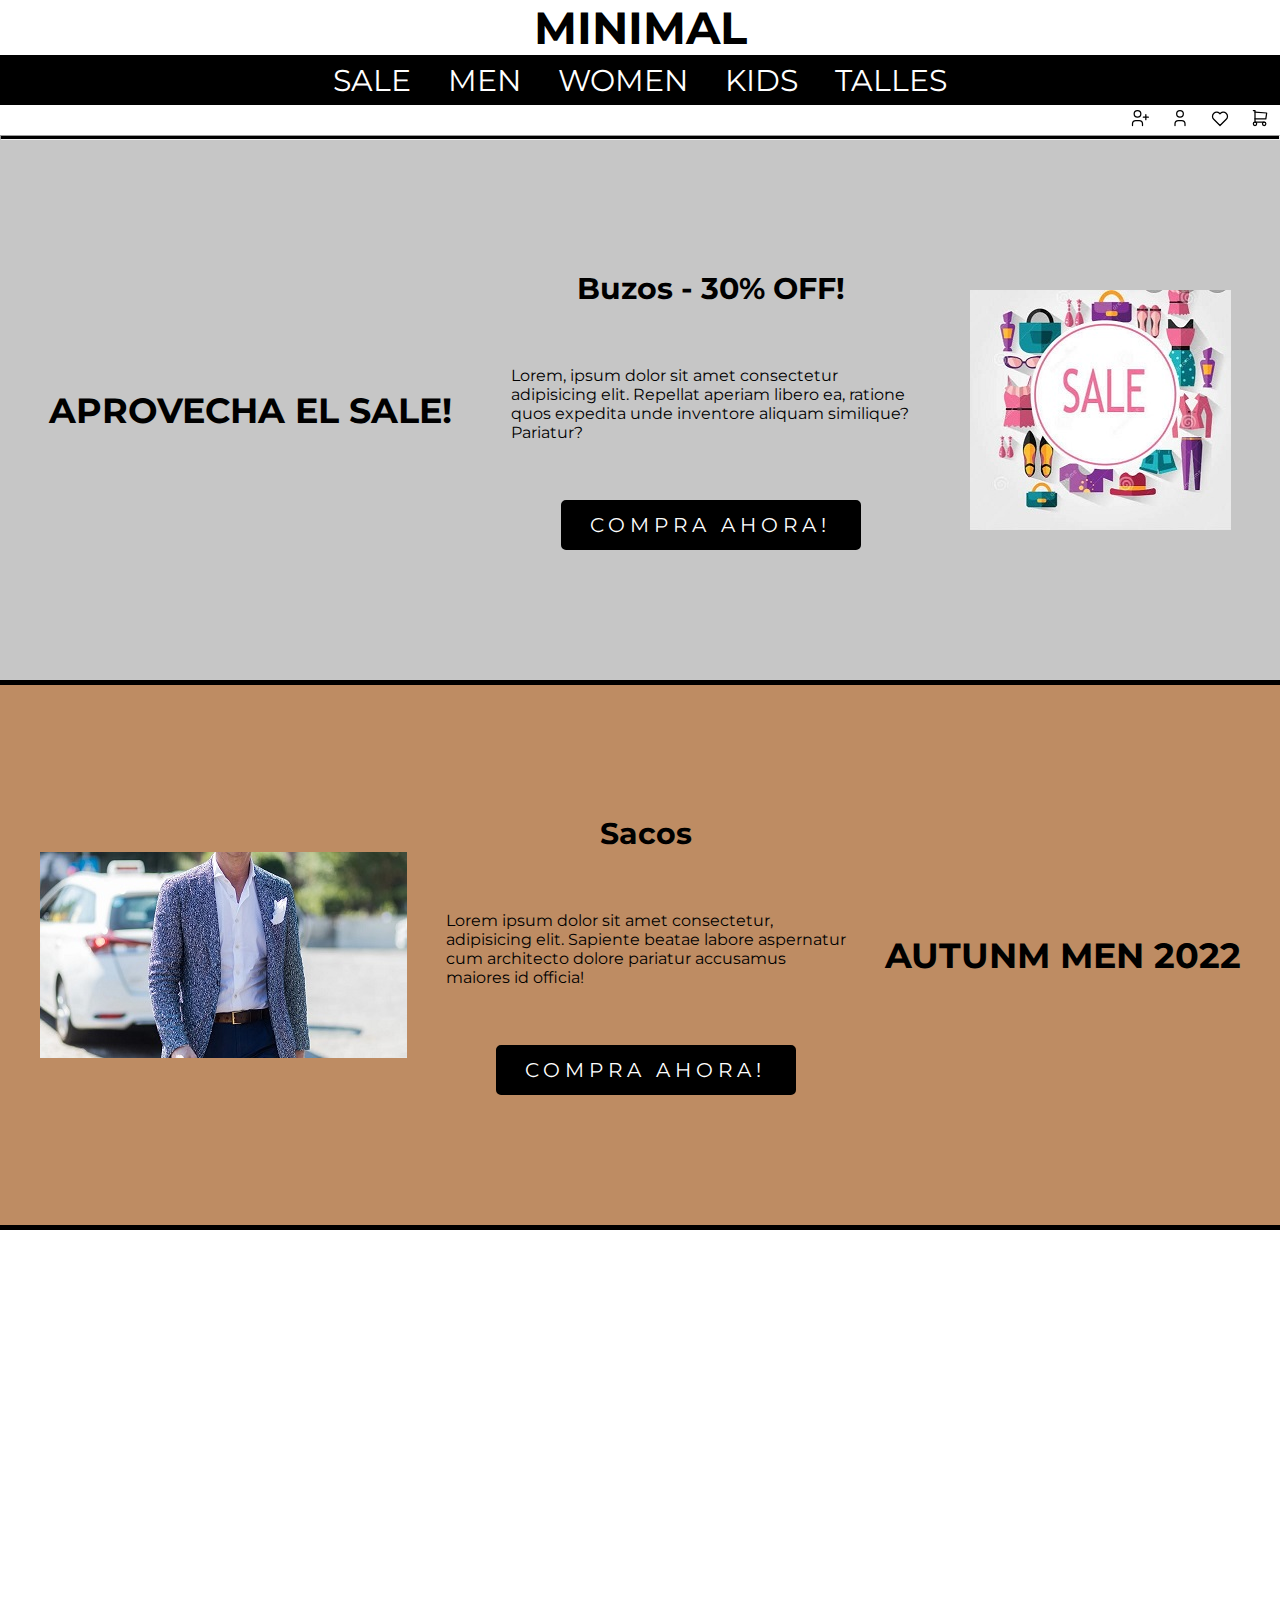
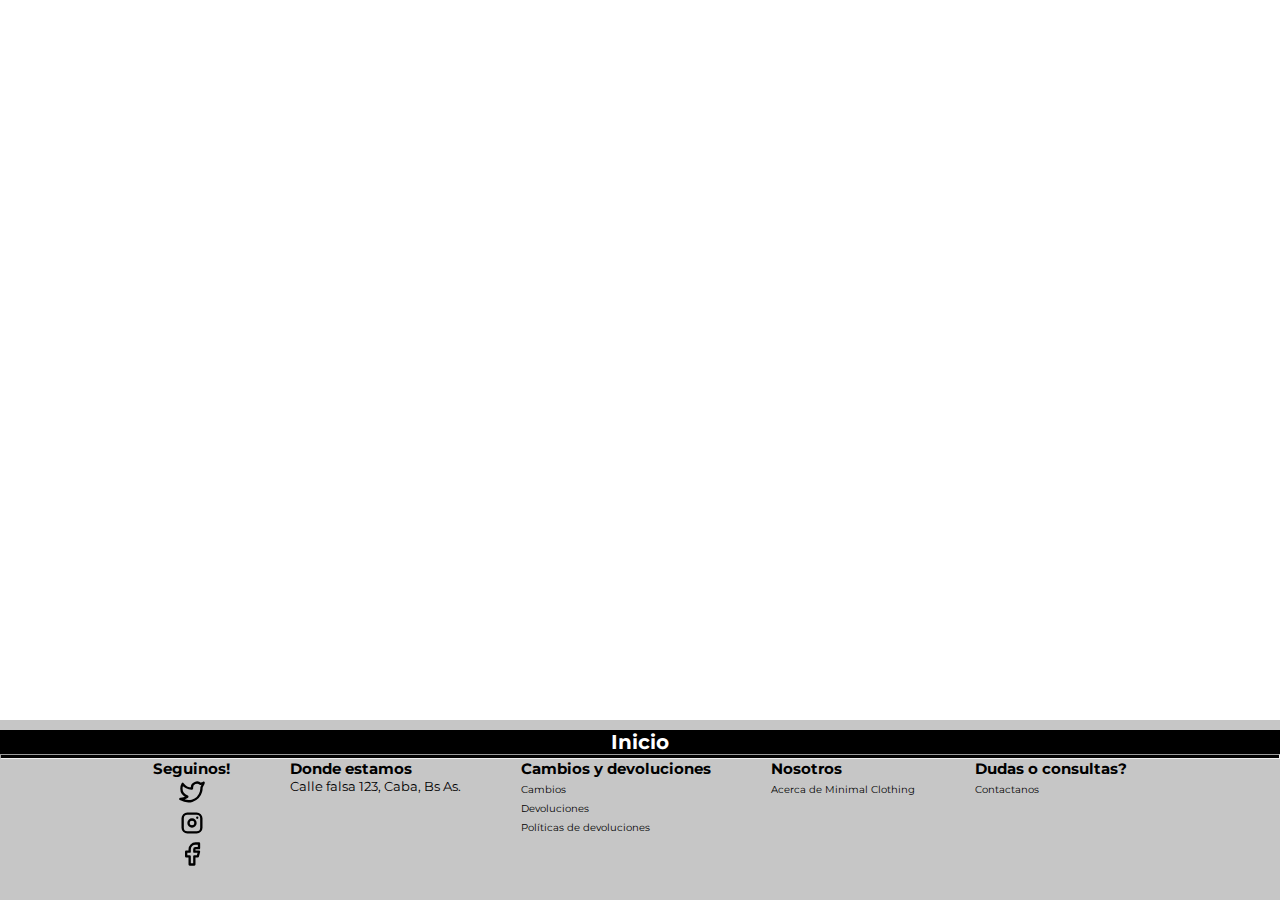
<file: index.html>
<!DOCTYPE html>
<html lang="en">
<head>
    <meta charset="UTF-8">
    <meta http-equiv="X-UA-Compatible" content="IE=edge">
    <meta name="viewport" content="width=device-width, initial-scale=1.0">
    <link rel="preconnect" href="https://fonts.googleapis.com">
    <link rel="preconnect" href="https://fonts.gstatic.com" crossorigin>
    <link href="https://fonts.googleapis.com/css2?family=Krub:wght@500&family=Montserrat:wght@600&family=Mukta:wght@300;500&display=swap" rel="stylesheet"> 
    <link rel="stylesheet" href="./css/styles.css">
    <link href="https://unpkg.com/aos@2.3.1/dist/aos.css" rel="stylesheet">
    <link rel="preload" href="./css/styles.css" as="style">
    <title>Minimal Clothing</title>
</head>
    <body id="selector-body">
        <div class="encabezado">
        <a name="top"></a>
        <h1>MINIMAL</h1>
        </div>
        <header>
            <!-- Navegación del sitio -->
            <nav id="navegacion">
                <div class="nav-sitio-bg">
                    <ul class="nav-sitio">
                        <li><a href="./pages/sale.html">SALE</a></li>
                        <li><a href="./pages/hombre.html">MEN</a></li>
                        <li><a href="./pages/mujer.html">WOMEN</a></li>
                        <li><a href="./pages/niño.html">KIDS</a></li>
                        <li><a href="./pages/talles.html">TALLES</a></li>
                    </ul>
                </div>
                <!-- Panel de usuario -->
                <div class="nav-user-bg">
                    <ul class="nav-user">
                        <li><a href="./pages/registro.html"><svg xmlns="http://www.w3.org/2000/svg" class="icon icon-tabler icon-tabler-user-plus" width="20" height="20" viewBox="0 0 24 24" stroke-width="1.5" stroke="#000000" fill="none" stroke-linecap="round" stroke-linejoin="round">
                            <path stroke="none" d="M0 0h24v24H0z" fill="none"/>
                            <circle cx="9" cy="7" r="4" />
                            <path d="M3 21v-2a4 4 0 0 1 4 -4h4a4 4 0 0 1 4 4v2" />
                            <path d="M16 11h6m-3 -3v6" />
                          </svg></a></li>
                        <li><a href="#"><svg xmlns="http://www.w3.org/2000/svg" class="icon icon-tabler icon-tabler-user" width="20" height="20" viewBox="0 0 24 24" stroke-width="1.5" stroke="#000000" fill="none" stroke-linecap="round" stroke-linejoin="round">
                            <path stroke="none" d="M0 0h24v24H0z" fill="none"/>
                            <circle cx="12" cy="7" r="4" />
                            <path d="M6 21v-2a4 4 0 0 1 4 -4h4a4 4 0 0 1 4 4v2" />
                          </svg></a></li>
                        <li><a href="#"><svg xmlns="http://www.w3.org/2000/svg" class="icon icon-tabler icon-tabler-heart" width="20" height="20" viewBox="0 0 24 24" stroke-width="1.5" stroke="#000000" fill="none" stroke-linecap="round" stroke-linejoin="round">
                            <path stroke="none" d="M0 0h24v24H0z" fill="none"/>
                            <path d="M19.5 13.572l-7.5 7.428l-7.5 -7.428m0 0a5 5 0 1 1 7.5 -6.566a5 5 0 1 1 7.5 6.572" />
                          </svg></a></li>
                        <li><a href="#"><svg xmlns="http://www.w3.org/2000/svg" class="icon icon-tabler icon-tabler-shopping-cart" width="20" height="20" viewBox="0 0 24 24" stroke-width="1.5" stroke="#000000" fill="none" stroke-linecap="round" stroke-linejoin="round">
                            <path stroke="none" d="M0 0h24v24H0z" fill="none"/>
                            <circle cx="6" cy="19" r="2" />
                            <circle cx="17" cy="19" r="2" />
                            <path d="M17 17h-11v-14h-2" />
                            <path d="M6 5l14 1l-1 7h-13" />
                          </svg></a></li>
                    </ul>
                </div>
                <hr>
            </nav>
        </header>
    <!-- Main del sitio -->
        <main id="contenedor-main">
            <section data-aos="fade-right" data-aos-duration="3000" class="seccion-sale seccion">
                <h2>APROVECHA EL SALE!</h2>
                <article class="contenedor-art">
                    <h3>Buzos - 30% OFF!</h3>
                    <p class="texto-seccion">Lorem, ipsum dolor sit amet consectetur adipisicing elit. Repellat aperiam libero ea, ratione quos expedita unde inventore aliquam similique? Pariatur?</p>
                    <button id="boton-comprar"> <a href="./pages/sale.html">COMPRA AHORA!</a></button>
                </article>
                <img class="imagen-art" src="./img/sale.jpg" alt="">
            </section>
            <section data-aos="fade-left" data-aos-duration="3000" class="seccion-hombre seccion">
                <img clas="imagen-art" src="./img/saco.jpg" alt="">
                <article class="contenedor-art">
                    <h3>Sacos</h3>
                    <p class="texto-seccion">Lorem ipsum dolor sit amet consectetur, adipisicing elit. Sapiente beatae labore aspernatur cum architecto dolore pariatur accusamus maiores id officia!</p>
                    <button id="boton-comprar"> <a href="./pages/hombre.html">COMPRA AHORA!</a></button>
                </article>
                <h2>AUTUNM MEN 2022</h2>
            </section>
            <section data-aos="fade-right" data-aos-duration="3000" class="seccion-mujer seccion">
                <h2>AUTUNM WOMAN - 2022</h2>
                <article class="contenedor-art">
                    <h3>Vestidos</h3>
                    <p class="texto-seccion">Lorem ipsum dolor, sit amet consectetur adipisicing elit. Magnam dolorum nostrum laboriosam impedit similique cum, voluptatem necessitatibus consequatur minima labore!</p>
                    <button id="boton-comprar"> <a href="./pages/mujer.html">COMPRA AHORA!</a></button>
                </article>
                <img class="imagen-art" src="./img/vestido.jpg" alt="">
            </section>
            <section data-aos="fade-right" data-aos-duration="3000" class="seccion-niños seccion">
                <h2>KIDS - 2022</h2>
                <article class="contenedor-art">
                    <h3>Jeans</h3>
                    <p class="texto-seccion">Lorem ipsum dolor sit amet consectetur, adipisicing elit. Repellendus sunt tenetur quo architecto similique esse reprehenderit ratione vel officia. Sunt.</p>
                    <button id="boton-comprar"> <a href="./pages/niños.html">COMPRA AHORA!</a></button>
                </article>
                <img src="./img/kids.jpg" alt="">
            </section>
        </main>
        <!-- Footer -->
        <footer>
            <div class="caja-home-bg">
                <div class="caja-home">
                    <h4 id="boton-home"><a href="#top" target="_top"">Inicio</a></h4>
                </div>
                <hr>
            </div>
            <div class="caja-footer">
                <div class="caja-seguinos">
                    <h4>Seguinos!</h4>
                    <a href="https://twitter.com" target="_blank">
                    <svg xmlns="http://www.w3.org/2000/svg" class="icon icon-tabler icon-tabler-brand-twitter" width="28" height="28" viewBox="0 0 24 24" stroke-width="2" stroke="#000000" fill="none" stroke-linecap="round" stroke-linejoin="round">
                    <path stroke="none" d="M0 0h24v24H0z" fill="none"/>
                    <path d="M22 4.01c-1 .49 -1.98 .689 -3 .99c-1.121 -1.265 -2.783 -1.335 -4.38 -.737s-2.643 2.06 -2.62 3.737v1c-3.245 .083 -6.135 -1.395 -8 -4c0 0 -4.182 7.433 4 11c-1.872 1.247 -3.739 2.088 -6 2c3.308 1.803 6.913 2.423 10.034 1.517c3.58 -1.04 6.522 -3.723 7.651 -7.742a13.84 13.84 0 0 0 .497 -3.753c-.002 -.249 1.51 -2.772 1.818 -4.013z" />
                    </svg>  
                    </a>
                    <a href="https://instagram.com" target="_blank">
                    <svg xmlns="http://www.w3.org/2000/svg" class="icon icon-tabler icon-tabler-brand-instagram" width="28" height="28" viewBox="0 0 24 24" stroke-width="2" stroke="#000000" fill="none" stroke-linecap="round" stroke-linejoin="round">
                        <path stroke="none" d="M0 0h24v24H0z" fill="none"/>
                        <rect x="4" y="4" width="16" height="16" rx="4" />
                        <circle cx="12" cy="12" r="3" />
                        <line x1="16.5" y1="7.5" x2="16.5" y2="7.501" />
                    </svg>
                    </a>
                    <a href="https://facebook.com" target="_blank">
                    <svg xmlns="http://www.w3.org/2000/svg" class="icon icon-tabler icon-tabler-brand-facebook" width="28" height="28" viewBox="0 0 24 24" stroke-width="2" stroke="#000000" fill="none" stroke-linecap="round" stroke-linejoin="round">
                        <path stroke="none" d="M0 0h24v24H0z" fill="none"/>
                        <path d="M7 10v4h3v7h4v-7h3l1 -4h-4v-2a1 1 0 0 1 1 -1h3v-4h-3a5 5 0 0 0 -5 5v2h-3" />
                    </svg>
                    </a>
                </div>
                <div class="caja-ubicacion">
                    <h4>Donde estamos</h4>
                    <p>Calle falsa 123, Caba, Bs As.</p>
                    <div class="caja-iframe">
                        <iframe src="https://www.google.com/maps/embed?pb=!1m18!1m12!1m3!1d3383630.12888137!2d-116.53894872969755!3d34.08678054507306!2m3!1f0!2f0!3f0!3m2!1i1024!2i768!4f13.1!3m3!1m2!1s0x872b08ebcb4c186b%3A0x423927b17fc1cd71!2sArizona%2C%20EE.%20UU.!5e0!3m2!1ses-419!2sar!4v1654541709359!5m2!1ses-419!2sar" style="border:0;" allowfullscreen="" loading="lazy" referrerpolicy="no-referrer-when-downgrade"></iframe>
                    </div>
                </div>
                <div class="caja-cambios">
                    <h4>Cambios y devoluciones</h4>
                    <p><a href="#">Cambios</a></p>
                    <p><a href="#">Devoluciones</a></p>
                    <p><a href="#">Políticas de devoluciones</a></p>
                </div>
                <div class="caja-nosotros">
                    <h4>Nosotros</h4>
                    <p><a href="#">Acerca de Minimal Clothing</a></p>
                </div>
                <div class="caja-dudas">
                    <h4>Dudas o consultas?</h4>
                    <p> <a href="./pages/contacto.html">Contactanos</a></p>
                </div>
            </div>
        </footer>
    <script src="https://unpkg.com/aos@2.3.1/dist/aos.js"></script>
    <script>AOS.init();</script>
    </body>
</html>
</file>
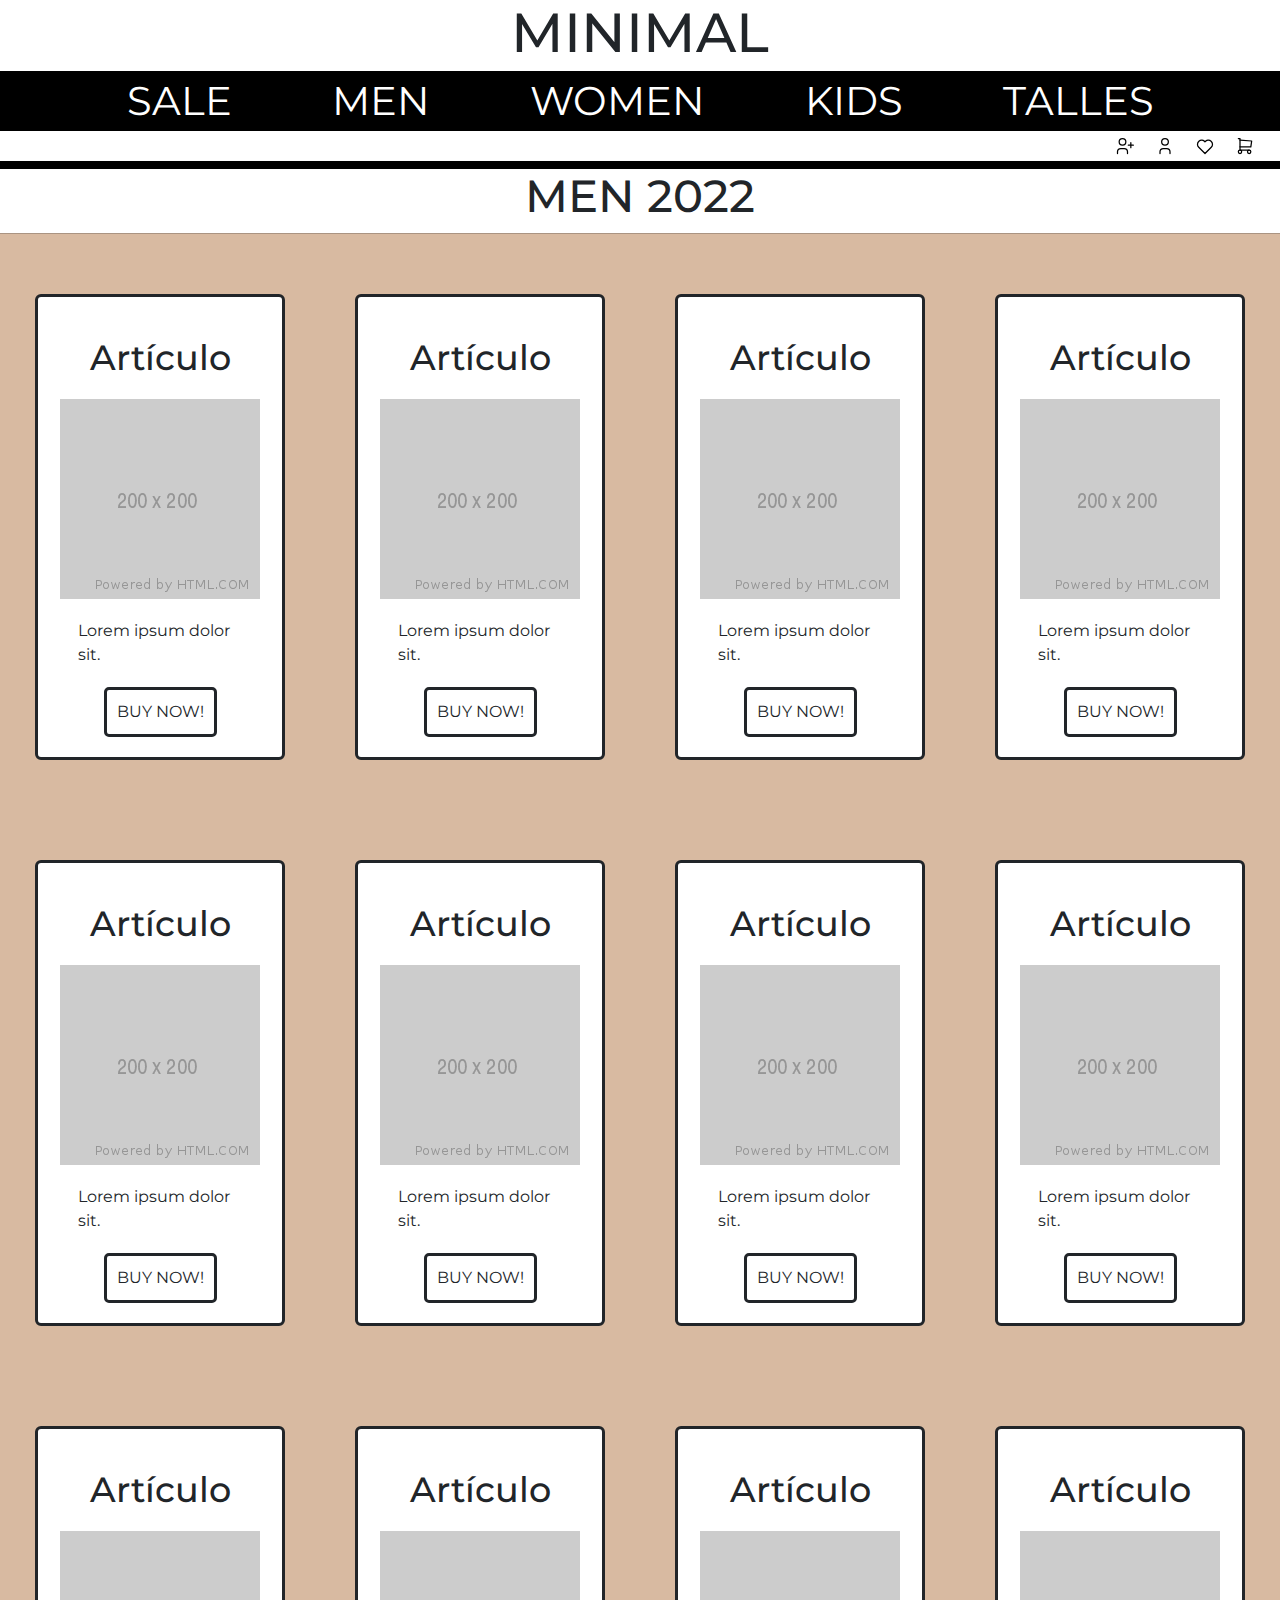
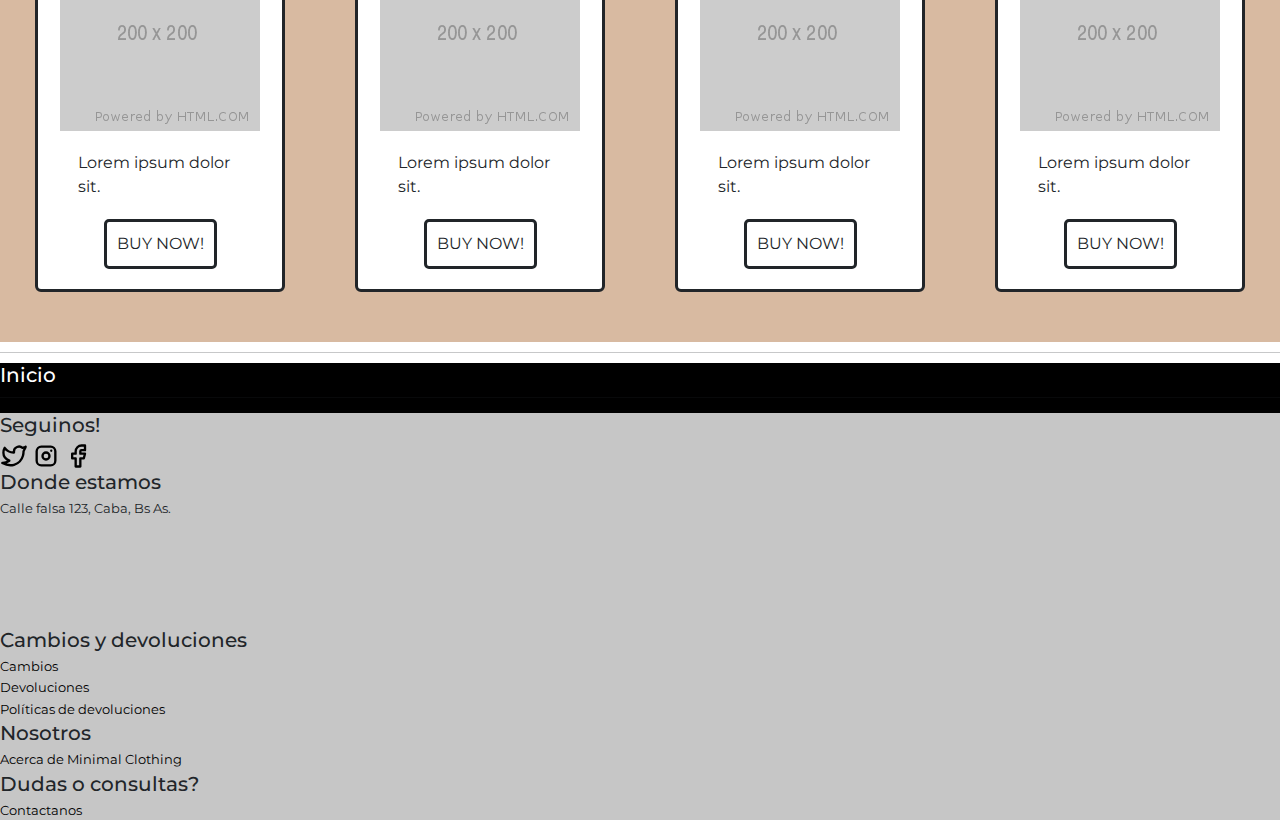
<file: pages/hombre.html>
<!DOCTYPE html>
<html lang="en">
<head>
    <meta charset="UTF-8">
    <meta http-equiv="X-UA-Compatible" content="IE=edge">
    <meta name="viewport" content="width=device-width, initial-scale=1.0">
    <meta name="description" content="AUTUNM WINTER MEN 2022. Vestite con los looks más innovadores de esta temporada.">
    <meta name="owner" content="Cristian Palacios">
    <meta name="author" content="Cristian Palacios">
    <link rel="preconnect" href="https://fonts.googleapis.com">
    <link rel="preconnect" href="https://fonts.gstatic.com" crossorigin>
    <link href="https://fonts.googleapis.com/css2?family=Krub:wght@500&family=Montserrat:wght@600&family=Mukta:wght@300;500&display=swap" rel="stylesheet">
    <link rel="stylesheet" href="../css/bootstrap.min.css"> 
    <link rel="stylesheet" href="../css/styles-scss.css">
    <link href="https://unpkg.com/aos@2.3.1/dist/aos.css" rel="stylesheet">
    <link rel="preload" href="../css/styles-scss.css" as="style">
    <link rel="icon" type="image/x-icon" href="/img/favicon.png">
    <title>Minimal Clothing  | MEN 2022</title>
</head>
<body>
    <div class="container-fluid d-flex justify-content-center encabezado">
        <a name="top"></a>
        <h1>MINIMAL</h1>
    </div>
    <header class="col-12 col-lg-12 p-0 m-0 sticky-top">
        <!-- Navegación del sitio -->
        <nav id="navegacion" class="navbar-dark navbar-expand-lg">
            <div class="container d-flex justify-content-center m-0 p-0">
              <a class="navbar-brand justify-content-center" href="#"></a>
              <button class="navbar-toggler" type="button" data-bs-toggle="collapse" data-bs-target="#navbarSupportedContent" aria-controls="navbarSupportedContent" aria-expanded="false" aria-label="Toggle navigation">
                <span class="navbar-toggler-icon"></span>
              </button>
              <div class="collapse navbar-collapse" id="navbarSupportedContent">
                <ul class="navbar-nav nav-sitio">
                  <li class="nav-item">
                    <a class="nav-link" aria-current="page" href="./sale.html">SALE</a>
                  </li>
                  <li class="nav-item">
                    <a class="nav-link" aria-current="page" href="./hombre.html">MEN</a>
                  </li>
                  <li class="nav-item">
                    <a class="nav-link" aria-current="page" href="./mujer.html">WOMEN</a>
                  </li>
                  <li class="nav-item">
                    <a class="nav-link" aria-current="page" href="./niño.html">KIDS</a>
                  </li>
                  <li class="nav-item">
                    <a class="nav-link" aria-current="page" href="./talles.html">TALLES</a>
                  </li>
                </ul>
              </div>
            </div>
          </nav>
        <!-- Panel de usuario -->
            <ul class="d-flex align-items-center justify-content-center justify-content-sm-end m-0 p-4 nav-user">
                <li><a href="./pages/registro.html"><svg xmlns="http://www.w3.org/2000/svg" class="icon icon-tabler icon-tabler-user-plus" width="20" height="20" viewBox="0 0 24 24" stroke-width="1.5" stroke="#000000" fill="none" stroke-linecap="round" stroke-linejoin="round">
                    <path stroke="none" d="M0 0h24v24H0z" fill="none"/>
                    <circle cx="9" cy="7" r="4" />
                    <path d="M3 21v-2a4 4 0 0 1 4 -4h4a4 4 0 0 1 4 4v2" />
                    <path d="M16 11h6m-3 -3v6" />
                    </svg></a></li>
                <li><a href="#"><svg xmlns="http://www.w3.org/2000/svg" class="icon icon-tabler icon-tabler-user" width="20" height="20" viewBox="0 0 24 24" stroke-width="1.5" stroke="#000000" fill="none" stroke-linecap="round" stroke-linejoin="round">
                    <path stroke="none" d="M0 0h24v24H0z" fill="none"/>
                    <circle cx="12" cy="7" r="4" />
                    <path d="M6 21v-2a4 4 0 0 1 4 -4h4a4 4 0 0 1 4 4v2" />
                    </svg></a></li>
                <li><a href="#"><svg xmlns="http://www.w3.org/2000/svg" class="icon icon-tabler icon-tabler-heart" width="20" height="20" viewBox="0 0 24 24" stroke-width="1.5" stroke="#000000" fill="none" stroke-linecap="round" stroke-linejoin="round">
                    <path stroke="none" d="M0 0h24v24H0z" fill="none"/>
                    <path d="M19.5 13.572l-7.5 7.428l-7.5 -7.428m0 0a5 5 0 1 1 7.5 -6.566a5 5 0 1 1 7.5 6.572" />
                    </svg></a></li>
                <li><a href="#"><svg xmlns="http://www.w3.org/2000/svg" class="icon icon-tabler icon-tabler-shopping-cart" width="20" height="20" viewBox="0 0 24 24" stroke-width="1.5" stroke="#000000" fill="none" stroke-linecap="round" stroke-linejoin="round">
                    <path stroke="none" d="M0 0h24v24H0z" fill="none"/>
                    <circle cx="6" cy="19" r="2" />
                    <circle cx="17" cy="19" r="2" />
                    <path d="M17 17h-11v-14h-2" />
                    <path d="M6 5l14 1l-1 7h-13" />
                    </svg></a></li>
            </ul>
        </nav>
    </header> 
    <main>
        <h2>MEN 2022</h2>
        <section id="productos-hombre">
            <hr>
            <div class="contenedor-productos">
                <article class="item-producto">
                    <h3>Artículo</h3>
                    <img src="../img/200.png" alt="articulo">
                    <p>Lorem ipsum dolor sit.</p>
                    <a href="#">BUY NOW!</a>
                </article>
                <article class="item-producto">
                    <h3>Artículo</h3>
                    <img src="../img/200.png" alt="articulo">
                    <p>Lorem ipsum dolor sit.</p>
                    <a href="#">BUY NOW!</a>
                </article>
                <article class="item-producto">
                    <h3>Artículo</h3>
                    <img src="../img/200.png" alt="articulo">
                    <p>Lorem ipsum dolor sit.</p>
                    <a href="#">BUY NOW!</a>
                </article>
                <article class="item-producto">
                    <h3>Artículo</h3>
                    <img src="../img/200.png" alt="articulo">
                    <p>Lorem ipsum dolor sit.</p>
                    <a href="#">BUY NOW!</a>
                </article>
                <article class="item-producto">
                    <h3>Artículo</h3>
                    <img src="../img/200.png" alt="articulo">
                    <p>Lorem ipsum dolor sit.</p>
                    <a href="#">BUY NOW!</a>
                </article>
                <article class="item-producto">
                    <h3>Artículo</h3>
                    <img src="../img/200.png" alt="articulo">
                    <p>Lorem ipsum dolor sit.</p>
                    <a href="#">BUY NOW!</a>
                </article>
                <article class="item-producto">
                    <h3>Artículo</h3>
                    <img src="../img/200.png" alt="articulo">
                    <p>Lorem ipsum dolor sit.</p>
                    <a href="#">BUY NOW!</a>
                </article>
                <article class="item-producto">
                    <h3>Artículo</h3>
                    <img src="../img/200.png" alt="articulo">
                    <p>Lorem ipsum dolor sit.</p>
                    <a href="#">BUY NOW!</a>
                </article>
                <article class="item-producto">
                    <h3>Artículo</h3>
                    <img src="../img/200.png" alt="articulo">
                    <p>Lorem ipsum dolor sit.</p>
                    <a href="#">BUY NOW!</a>
                </article>
                <article class="item-producto">
                    <h3>Artículo</h3>
                    <img src="../img/200.png" alt="articulo">
                    <p>Lorem ipsum dolor sit.</p>
                    <a href="#">BUY NOW!</a>
                </article>
                <article class="item-producto">
                    <h3>Artículo</h3>
                    <img src="../img/200.png" alt="articulo">
                    <p>Lorem ipsum dolor sit.</p>
                    <a href="#">BUY NOW!</a>
                </article>
                <article class="item-producto">
                    <h3>Artículo</h3>
                    <img src="../img/200.png" alt="articulo">
                    <p>Lorem ipsum dolor sit.</p>
                    <a href="#">BUY NOW!</a>
                </article>
            </div>
        </section>
    </main>
<hr>
        <!-- Footer -->
        <footer>
            <div class="caja-home-bg">
                <div class="caja-home">
                    <h4 id="boton-home"><a href="../index.html">Inicio</a></h4>
                </div>
                <hr>
            </div>
            <div class="caja-footer">
                <div class="caja-seguinos">
                    <h4>Seguinos!</h4>
                    <a href="https://twitter.com" target="_blank">
                    <svg xmlns="http://www.w3.org/2000/svg" class="icon icon-tabler icon-tabler-brand-twitter" width="28" height="28" viewBox="0 0 24 24" stroke-width="2" stroke="#000000" fill="none" stroke-linecap="round" stroke-linejoin="round">
                    <path stroke="none" d="M0 0h24v24H0z" fill="none"/>
                    <path d="M22 4.01c-1 .49 -1.98 .689 -3 .99c-1.121 -1.265 -2.783 -1.335 -4.38 -.737s-2.643 2.06 -2.62 3.737v1c-3.245 .083 -6.135 -1.395 -8 -4c0 0 -4.182 7.433 4 11c-1.872 1.247 -3.739 2.088 -6 2c3.308 1.803 6.913 2.423 10.034 1.517c3.58 -1.04 6.522 -3.723 7.651 -7.742a13.84 13.84 0 0 0 .497 -3.753c-.002 -.249 1.51 -2.772 1.818 -4.013z" />
                    </svg>  
                    </a>
                    <a href="https://instagram.com" target="_blank">
                    <svg xmlns="http://www.w3.org/2000/svg" class="icon icon-tabler icon-tabler-brand-instagram" width="28" height="28" viewBox="0 0 24 24" stroke-width="2" stroke="#000000" fill="none" stroke-linecap="round" stroke-linejoin="round">
                        <path stroke="none" d="M0 0h24v24H0z" fill="none"/>
                        <rect x="4" y="4" width="16" height="16" rx="4" />
                        <circle cx="12" cy="12" r="3" />
                        <line x1="16.5" y1="7.5" x2="16.5" y2="7.501" />
                    </svg>
                    </a>
                    <a href="https://facebook.com" target="_blank">
                    <svg xmlns="http://www.w3.org/2000/svg" class="icon icon-tabler icon-tabler-brand-facebook" width="28" height="28" viewBox="0 0 24 24" stroke-width="2" stroke="#000000" fill="none" stroke-linecap="round" stroke-linejoin="round">
                        <path stroke="none" d="M0 0h24v24H0z" fill="none"/>
                        <path d="M7 10v4h3v7h4v-7h3l1 -4h-4v-2a1 1 0 0 1 1 -1h3v-4h-3a5 5 0 0 0 -5 5v2h-3" />
                    </svg>
                    </a>
                </div>
                <div class="caja-ubicacion">
                    <h4>Donde estamos</h4>
                    <p>Calle falsa 123, Caba, Bs As.</p>
                    <iframe src="https://www.google.com/maps/embed?pb=!1m18!1m12!1m3!1d3383630.12888137!2d-116.53894872969755!3d34.08678054507306!2m3!1f0!2f0!3f0!3m2!1i1024!2i768!4f13.1!3m3!1m2!1s0x872b08ebcb4c186b%3A0x423927b17fc1cd71!2sArizona%2C%20EE.%20UU.!5e0!3m2!1ses-419!2sar!4v1654541709359!5m2!1ses-419!2sar" width="200" height="100" style="border:0;" allowfullscreen="" loading="lazy" referrerpolicy="no-referrer-when-downgrade"></iframe>
                </div>
                <div class="caja-cambios">
                    <h4>Cambios y devoluciones</h4>
                    <p><a href="#">Cambios</a></p>
                    <p><a href="#">Devoluciones</a></p>
                    <p><a href="#">Políticas de devoluciones</a></p>
                </div>
                <div class="caja-nosotros">
                    <h4>Nosotros</h4>
                    <p><a href="#">Acerca de Minimal Clothing</a></p>
                </div>
                <div class="caja-dudas">
                    <h4>Dudas o consultas?</h4>
                    <p> <a href="../pages/contacto.html">Contactanos</a></p>
                </div>
            </div>
        </footer>
</body>
</html>
</file>
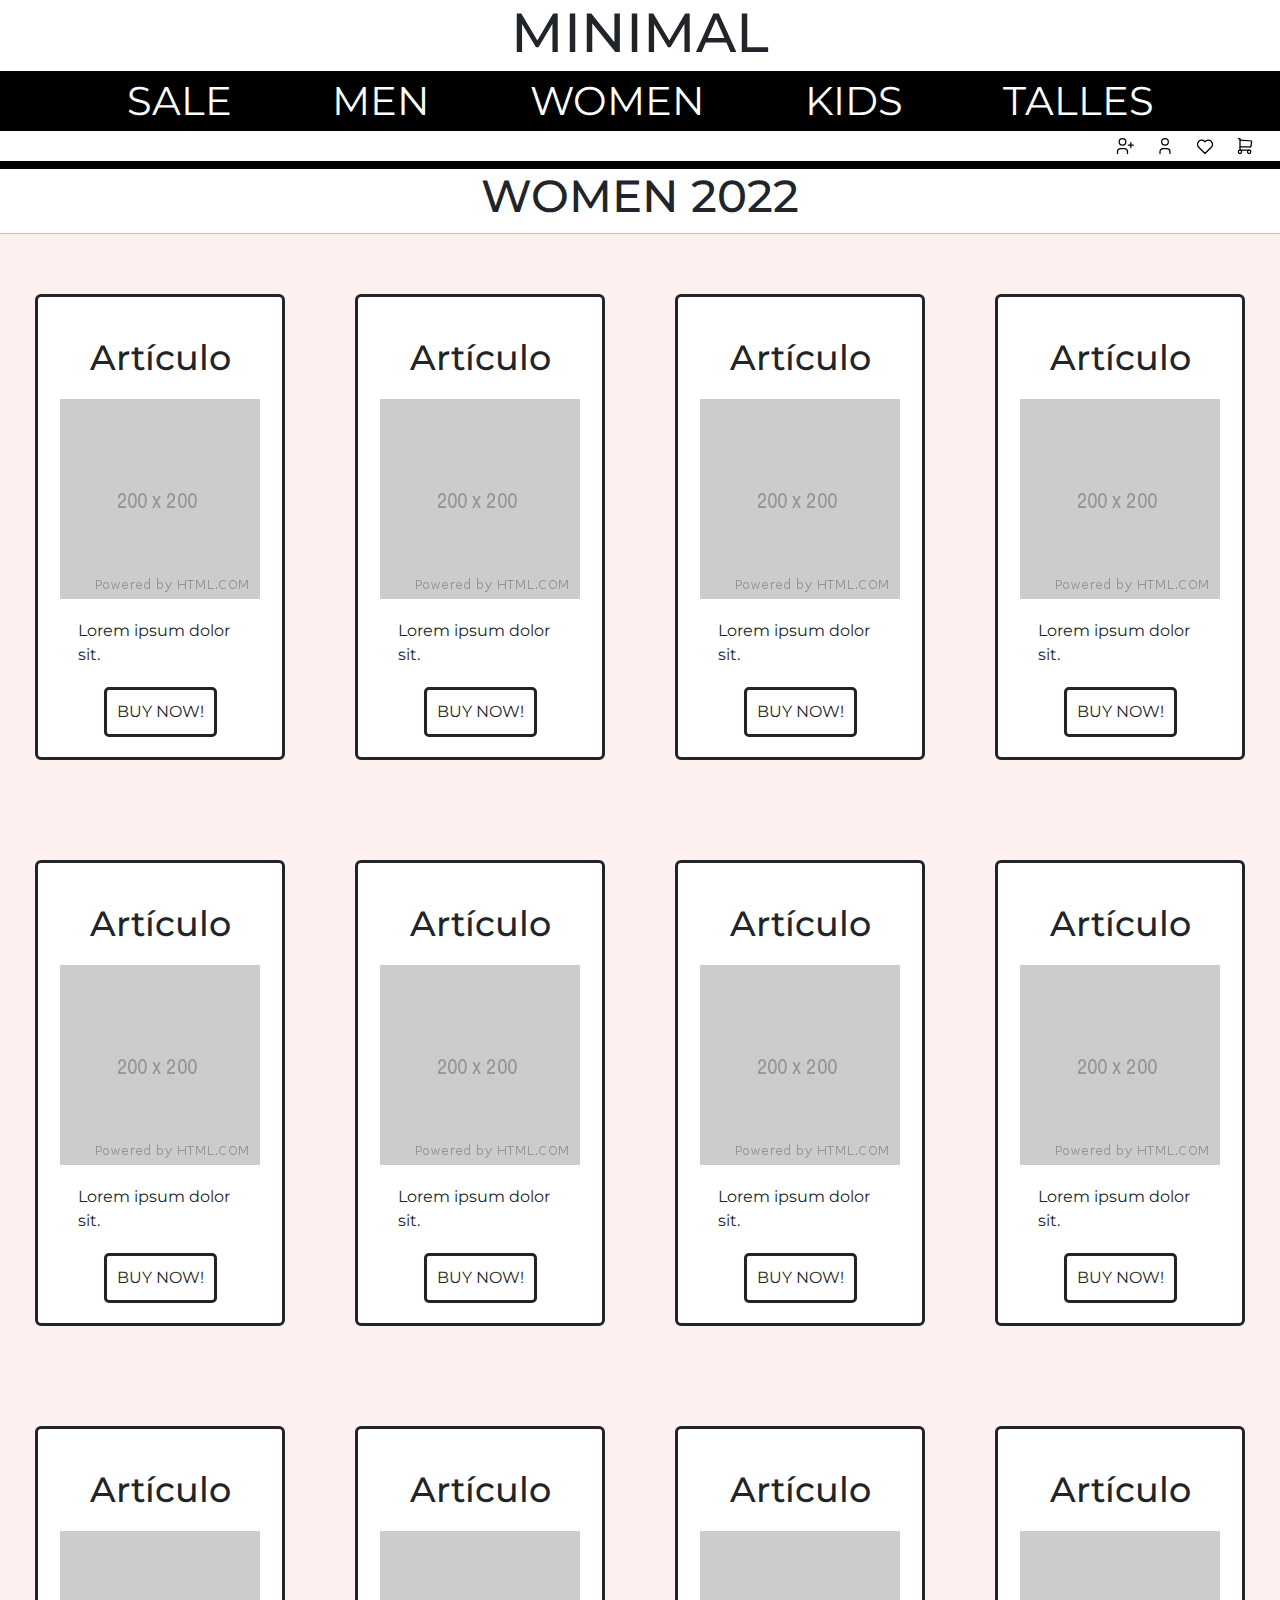
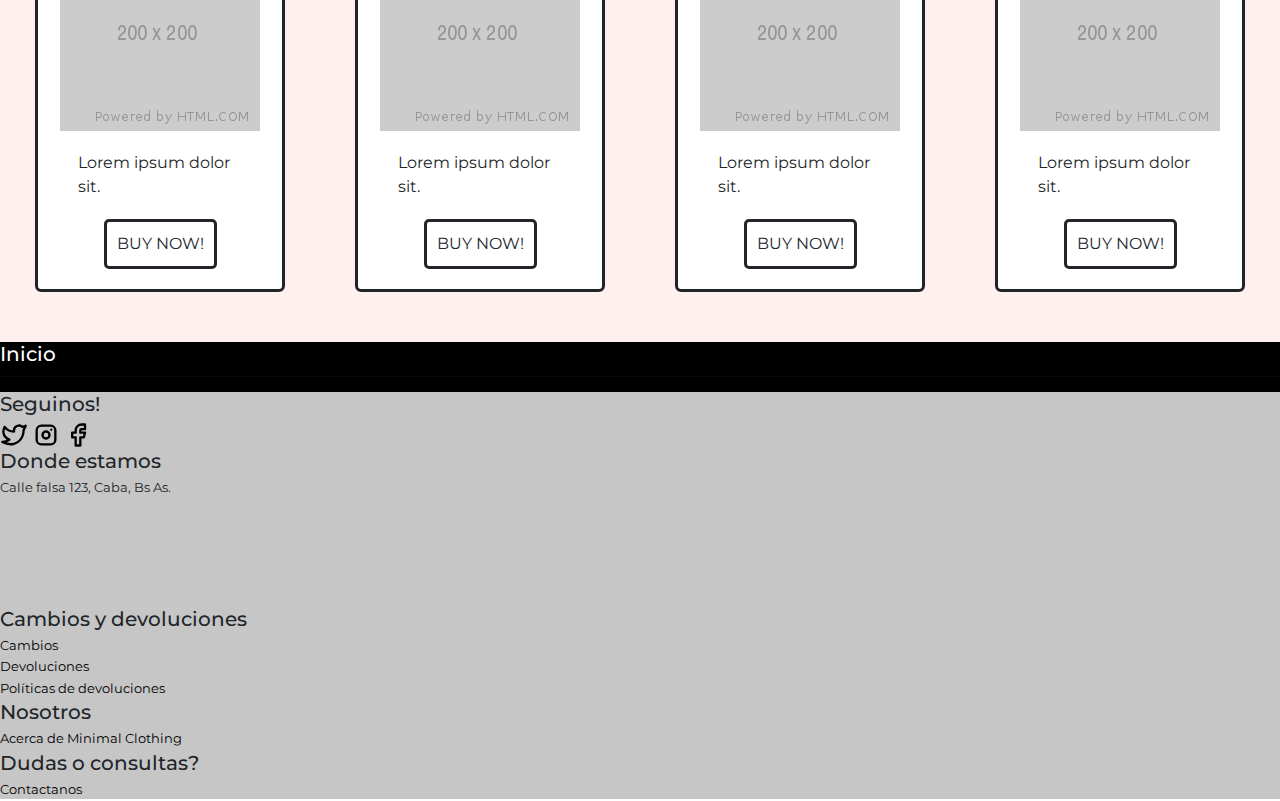
<file: pages/mujer.html>
<!DOCTYPE html>
<html lang="en">
<head>
    <meta charset="UTF-8">
    <meta http-equiv="X-UA-Compatible" content="IE=edge">
    <meta name="viewport" content="width=device-width, initial-scale=1.0">
    <meta name="description" content="AUTUNM WINTER WOMEN 2022. Vestite con los looks más innovadores de esta temporada.">
    <meta name="owner" content="Cristian Palacios">
    <meta name="author" content="Cristian Palacios">
    <link rel="preconnect" href="https://fonts.gstatic.com" crossorigin>
    <link href="https://fonts.googleapis.com/css2?family=Krub:wght@500&family=Montserrat:wght@600&family=Mukta:wght@300;500&display=swap" rel="stylesheet">
    <link rel="stylesheet" href="../css/bootstrap.min.css"> 
    <link rel="stylesheet" href="../css/styles-scss.css">
    <link href="https://unpkg.com/aos@2.3.1/dist/aos.css" rel="stylesheet">
    <link rel="preload" href="../css/styles-scss.css" as="style">
    <link rel="icon" type="image/x-icon" href="/img/favicon.png">
    <title>Minimal Clothing | WOMEN 2022 </title>
</head>
<body>
    <div class="container-fluid d-flex justify-content-center encabezado">
        <a name="top"></a>
        <h1>MINIMAL</h1>
    </div>
    <header class="col-12 col-lg-12 p-0 m-0 sticky-top">
        <!-- Navegación del sitio -->
        <nav id="navegacion" class="navbar-dark navbar-expand-lg">
            <div class="container d-flex justify-content-center m-0 p-0">
              <a class="navbar-brand justify-content-center" href="#"></a>
              <button class="navbar-toggler" type="button" data-bs-toggle="collapse" data-bs-target="#navbarSupportedContent" aria-controls="navbarSupportedContent" aria-expanded="false" aria-label="Toggle navigation">
                <span class="navbar-toggler-icon"></span>
              </button>
              <div class="collapse navbar-collapse" id="navbarSupportedContent">
                <ul class="navbar-nav nav-sitio">
                  <li class="nav-item">
                    <a class="nav-link" aria-current="page" href="./sale.html">SALE</a>
                  </li>
                  <li class="nav-item">
                    <a class="nav-link" aria-current="page" href="./hombre.html">MEN</a>
                  </li>
                  <li class="nav-item">
                    <a class="nav-link" aria-current="page" href="./mujer.html">WOMEN</a>
                  </li>
                  <li class="nav-item">
                    <a class="nav-link" aria-current="page" href="./niño.html">KIDS</a>
                  </li>
                  <li class="nav-item">
                    <a class="nav-link" aria-current="page" href="./talles.html">TALLES</a>
                  </li>
                </ul>
              </div>
            </div>
          </nav>
        <!-- Panel de usuario -->
            <ul class="d-flex align-items-center justify-content-center justify-content-sm-end m-0 p-4 nav-user">
                <li><a href="./pages/registro.html"><svg xmlns="http://www.w3.org/2000/svg" class="icon icon-tabler icon-tabler-user-plus" width="20" height="20" viewBox="0 0 24 24" stroke-width="1.5" stroke="#000000" fill="none" stroke-linecap="round" stroke-linejoin="round">
                    <path stroke="none" d="M0 0h24v24H0z" fill="none"/>
                    <circle cx="9" cy="7" r="4" />
                    <path d="M3 21v-2a4 4 0 0 1 4 -4h4a4 4 0 0 1 4 4v2" />
                    <path d="M16 11h6m-3 -3v6" />
                    </svg></a></li>
                <li><a href="#"><svg xmlns="http://www.w3.org/2000/svg" class="icon icon-tabler icon-tabler-user" width="20" height="20" viewBox="0 0 24 24" stroke-width="1.5" stroke="#000000" fill="none" stroke-linecap="round" stroke-linejoin="round">
                    <path stroke="none" d="M0 0h24v24H0z" fill="none"/>
                    <circle cx="12" cy="7" r="4" />
                    <path d="M6 21v-2a4 4 0 0 1 4 -4h4a4 4 0 0 1 4 4v2" />
                    </svg></a></li>
                <li><a href="#"><svg xmlns="http://www.w3.org/2000/svg" class="icon icon-tabler icon-tabler-heart" width="20" height="20" viewBox="0 0 24 24" stroke-width="1.5" stroke="#000000" fill="none" stroke-linecap="round" stroke-linejoin="round">
                    <path stroke="none" d="M0 0h24v24H0z" fill="none"/>
                    <path d="M19.5 13.572l-7.5 7.428l-7.5 -7.428m0 0a5 5 0 1 1 7.5 -6.566a5 5 0 1 1 7.5 6.572" />
                    </svg></a></li>
                <li><a href="#"><svg xmlns="http://www.w3.org/2000/svg" class="icon icon-tabler icon-tabler-shopping-cart" width="20" height="20" viewBox="0 0 24 24" stroke-width="1.5" stroke="#000000" fill="none" stroke-linecap="round" stroke-linejoin="round">
                    <path stroke="none" d="M0 0h24v24H0z" fill="none"/>
                    <circle cx="6" cy="19" r="2" />
                    <circle cx="17" cy="19" r="2" />
                    <path d="M17 17h-11v-14h-2" />
                    <path d="M6 5l14 1l-1 7h-13" />
                    </svg></a></li>
            </ul>
        </nav>
    </header>
    <main>
        <h2>WOMEN 2022</h2>
        <section id="productos-mujer">
            <hr>
            <div class="contenedor-productos">
                <article class="item-producto">
                    <h3>Artículo</h3>
                    <img src="../img/200.png" alt="articulo">
                    <p>Lorem ipsum dolor sit.</p>
                    <a href="#">BUY NOW!</a>
                </article>
                <article class="item-producto">
                    <h3>Artículo</h3>
                    <img src="../img/200.png" alt="articulo">
                    <p>Lorem ipsum dolor sit.</p>
                    <a href="#">BUY NOW!</a>
                </article>
                <article class="item-producto">
                    <h3>Artículo</h3>
                    <img src="../img/200.png" alt="articulo">
                    <p>Lorem ipsum dolor sit.</p>
                    <a href="#">BUY NOW!</a>
                </article>
                <article class="item-producto">
                    <h3>Artículo</h3>
                    <img src="../img/200.png" alt="articulo">
                    <p>Lorem ipsum dolor sit.</p>
                    <a href="#">BUY NOW!</a>
                </article>
                <article class="item-producto">
                    <h3>Artículo</h3>
                    <img src="../img/200.png" alt="articulo">
                    <p>Lorem ipsum dolor sit.</p>
                    <a href="#">BUY NOW!</a>
                </article>
                <article class="item-producto">
                    <h3>Artículo</h3>
                    <img src="../img/200.png" alt="articulo">
                    <p>Lorem ipsum dolor sit.</p>
                    <a href="#">BUY NOW!</a>
                </article>
                <article class="item-producto">
                    <h3>Artículo</h3>
                    <img src="../img/200.png" alt="articulo">
                    <p>Lorem ipsum dolor sit.</p>
                    <a href="#">BUY NOW!</a>
                </article>
                <article class="item-producto">
                    <h3>Artículo</h3>
                    <img src="../img/200.png" alt="articulo">
                    <p>Lorem ipsum dolor sit.</p>
                    <a href="#">BUY NOW!</a>
                </article>
                <article class="item-producto">
                    <h3>Artículo</h3>
                    <img src="../img/200.png" alt="articulo">
                    <p>Lorem ipsum dolor sit.</p>
                    <a href="#">BUY NOW!</a>
                </article>
                <article class="item-producto">
                    <h3>Artículo</h3>
                    <img src="../img/200.png" alt="articulo">
                    <p>Lorem ipsum dolor sit.</p>
                    <a href="#">BUY NOW!</a>
                </article>
                <article class="item-producto">
                    <h3>Artículo</h3>
                    <img src="../img/200.png" alt="articulo">
                    <p>Lorem ipsum dolor sit.</p>
                    <a href="#">BUY NOW!</a>
                </article>
                <article class="item-producto">
                    <h3>Artículo</h3>
                    <img src="../img/200.png" alt="articulo">
                    <p>Lorem ipsum dolor sit.</p>
                    <a href="#">BUY NOW!</a>
                </article>
            </div>
        </section>
    </main>
    <!-- Footer -->
    <footer>
        <div class="caja-home-bg">
            <div class="caja-home">
                <h4 id="boton-home"><a href="../index.html">Inicio</a></h4>
            </div>
            <hr>
        </div>
        <div class="caja-footer">
            <div class="caja-seguinos">
                <h4>Seguinos!</h4>
                <a href="https://twitter.com" target="_blank">
                <svg xmlns="http://www.w3.org/2000/svg" class="icon icon-tabler icon-tabler-brand-twitter" width="28" height="28" viewBox="0 0 24 24" stroke-width="2" stroke="#000000" fill="none" stroke-linecap="round" stroke-linejoin="round">
                <path stroke="none" d="M0 0h24v24H0z" fill="none"/>
                <path d="M22 4.01c-1 .49 -1.98 .689 -3 .99c-1.121 -1.265 -2.783 -1.335 -4.38 -.737s-2.643 2.06 -2.62 3.737v1c-3.245 .083 -6.135 -1.395 -8 -4c0 0 -4.182 7.433 4 11c-1.872 1.247 -3.739 2.088 -6 2c3.308 1.803 6.913 2.423 10.034 1.517c3.58 -1.04 6.522 -3.723 7.651 -7.742a13.84 13.84 0 0 0 .497 -3.753c-.002 -.249 1.51 -2.772 1.818 -4.013z" />
                </svg>  
                </a>
                <a href="https://instagram.com" target="_blank">
                <svg xmlns="http://www.w3.org/2000/svg" class="icon icon-tabler icon-tabler-brand-instagram" width="28" height="28" viewBox="0 0 24 24" stroke-width="2" stroke="#000000" fill="none" stroke-linecap="round" stroke-linejoin="round">
                    <path stroke="none" d="M0 0h24v24H0z" fill="none"/>
                    <rect x="4" y="4" width="16" height="16" rx="4" />
                    <circle cx="12" cy="12" r="3" />
                    <line x1="16.5" y1="7.5" x2="16.5" y2="7.501" />
                </svg>
                </a>
                <a href="https://facebook.com" target="_blank">
                <svg xmlns="http://www.w3.org/2000/svg" class="icon icon-tabler icon-tabler-brand-facebook" width="28" height="28" viewBox="0 0 24 24" stroke-width="2" stroke="#000000" fill="none" stroke-linecap="round" stroke-linejoin="round">
                    <path stroke="none" d="M0 0h24v24H0z" fill="none"/>
                    <path d="M7 10v4h3v7h4v-7h3l1 -4h-4v-2a1 1 0 0 1 1 -1h3v-4h-3a5 5 0 0 0 -5 5v2h-3" />
                </svg>
                </a>
            </div>
            <div class="caja-ubicacion">
                <h4>Donde estamos</h4>
                <p>Calle falsa 123, Caba, Bs As.</p>
                <iframe src="https://www.google.com/maps/embed?pb=!1m18!1m12!1m3!1d3383630.12888137!2d-116.53894872969755!3d34.08678054507306!2m3!1f0!2f0!3f0!3m2!1i1024!2i768!4f13.1!3m3!1m2!1s0x872b08ebcb4c186b%3A0x423927b17fc1cd71!2sArizona%2C%20EE.%20UU.!5e0!3m2!1ses-419!2sar!4v1654541709359!5m2!1ses-419!2sar" width="200" height="100" style="border:0;" allowfullscreen="" loading="lazy" referrerpolicy="no-referrer-when-downgrade"></iframe>
            </div>
            <div class="caja-cambios">
                <h4>Cambios y devoluciones</h4>
                <p><a href="#">Cambios</a></p>
                <p><a href="#">Devoluciones</a></p>
                <p><a href="#">Políticas de devoluciones</a></p>
            </div>
            <div class="caja-nosotros">
                <h4>Nosotros</h4>
                <p><a href="#">Acerca de Minimal Clothing</a></p>
            </div>
            <div class="caja-dudas">
                <h4>Dudas o consultas?</h4>
                <p> <a href="../pages/contacto.html">Contactanos</a></p>
            </div>
        </div>
    </footer>
<script src="../js/bootstrap.js"></script>
<script src="https://unpkg.com/aos@2.3.1/dist/aos.js"></script>
<script>AOS.init();</script>
</body>
</html>
</file>
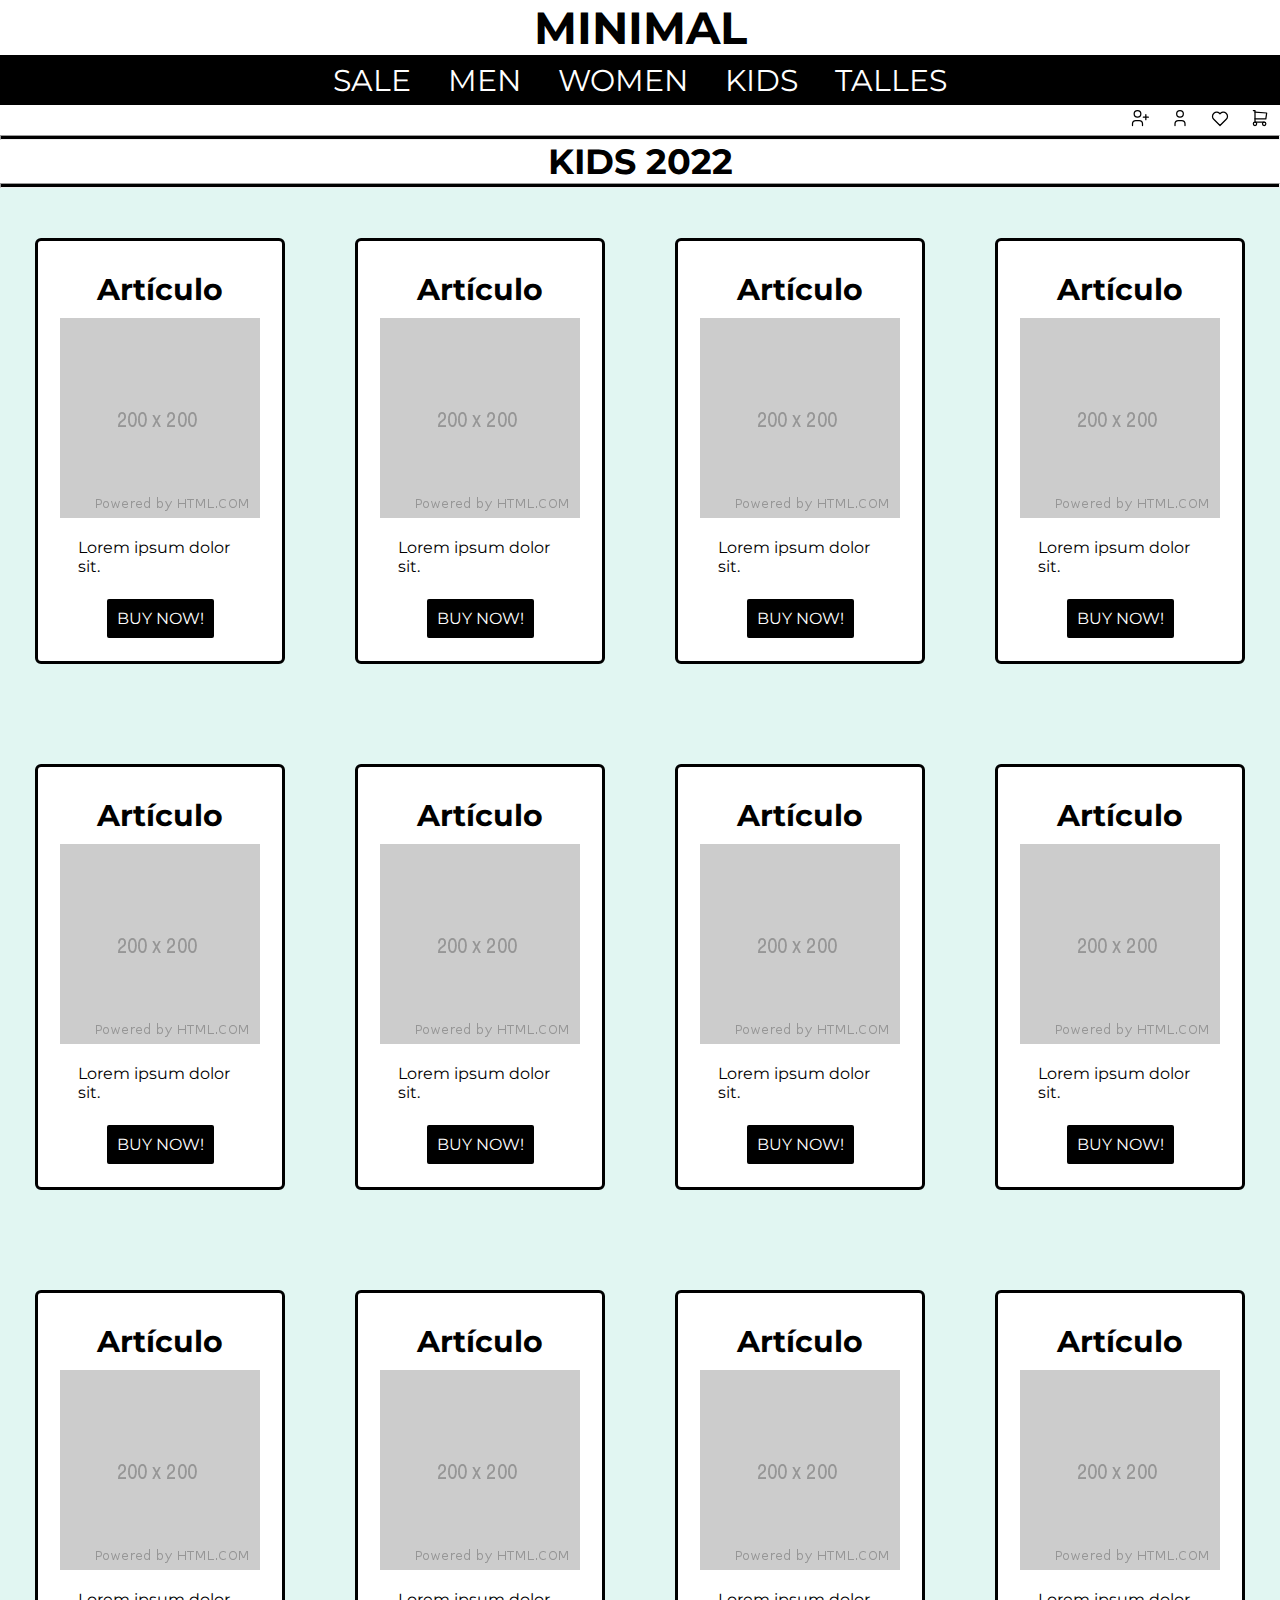
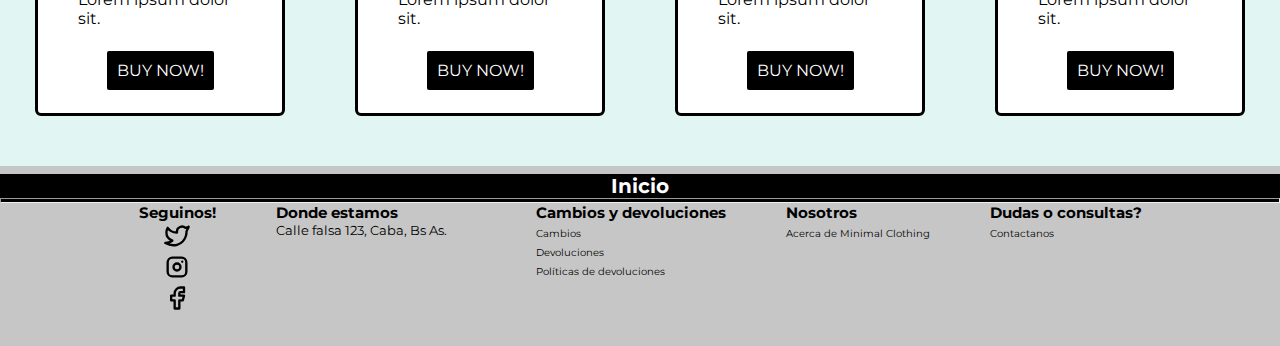
<file: pages/niño.html>
<!DOCTYPE html>
<html lang="en">
<head>
    <meta charset="UTF-8">
    <meta http-equiv="X-UA-Compatible" content="IE=edge">
    <meta name="viewport" content="width=device-width, initial-scale=1.0">
    <link rel="preconnect" href="https://fonts.googleapis.com">
    <link rel="preconnect" href="https://fonts.gstatic.com" crossorigin>
    <link href="https://fonts.googleapis.com/css2?family=Krub:wght@500&family=Montserrat:wght@600&family=Mukta:wght@300;500&display=swap" rel="stylesheet"> 
    <link rel="stylesheet" href="../css/styles.css">
    <link rel="preload" href="../css/styles.css" as="style">
    <title>Minimal Clothing</title>
</head>
<body>
    <div class="encabezado">
        <a name="top"></a>
        <h1>MINIMAL</h1>
    </div>
    <header>
        <nav id="navegacion">
            <!-- Navegación del sitio -->
            <div class="nav-sitio-bg">
                <ul class="nav-sitio">
                    <li><a href="../pages/sale.html">SALE</a></li>
                    <li><a href="../pages/hombre.html">MEN</a></li>
                    <li><a href="../pages/mujer.html">WOMEN</a></li>
                    <li><a href="../pages/niño.html">KIDS</a></li>
                    <li><a href="../pages/talles.html">TALLES</a></li>
                </ul>
            </div>
            <!-- Panel de usuario -->
            <div class="nav-user-bg">
                <ul class="nav-user">
                    <li><a href="../pages/registro.html"><svg xmlns="http://www.w3.org/2000/svg" class="icon icon-tabler icon-tabler-user-plus" width="20" height="20" viewBox="0 0 24 24" stroke-width="1.5" stroke="#000000" fill="none" stroke-linecap="round" stroke-linejoin="round">
                        <path stroke="none" d="M0 0h24v24H0z" fill="none"/>
                        <circle cx="9" cy="7" r="4" />
                        <path d="M3 21v-2a4 4 0 0 1 4 -4h4a4 4 0 0 1 4 4v2" />
                        <path d="M16 11h6m-3 -3v6" />
                        </svg></a></li>
                    <li><a href="#"><svg xmlns="http://www.w3.org/2000/svg" class="icon icon-tabler icon-tabler-user" width="20" height="20" viewBox="0 0 24 24" stroke-width="1.5" stroke="#000000" fill="none" stroke-linecap="round" stroke-linejoin="round">
                        <path stroke="none" d="M0 0h24v24H0z" fill="none"/>
                        <circle cx="12" cy="7" r="4" />
                        <path d="M6 21v-2a4 4 0 0 1 4 -4h4a4 4 0 0 1 4 4v2" />
                        </svg></a></li>
                    <li><a href="#"><svg xmlns="http://www.w3.org/2000/svg" class="icon icon-tabler icon-tabler-heart" width="20" height="20" viewBox="0 0 24 24" stroke-width="1.5" stroke="#000000" fill="none" stroke-linecap="round" stroke-linejoin="round">
                        <path stroke="none" d="M0 0h24v24H0z" fill="none"/>
                        <path d="M19.5 13.572l-7.5 7.428l-7.5 -7.428m0 0a5 5 0 1 1 7.5 -6.566a5 5 0 1 1 7.5 6.572" />
                        </svg></a></li>
                    <li><a href="#"><svg xmlns="http://www.w3.org/2000/svg" class="icon icon-tabler icon-tabler-shopping-cart" width="20" height="20" viewBox="0 0 24 24" stroke-width="1.5" stroke="#000000" fill="none" stroke-linecap="round" stroke-linejoin="round">
                        <path stroke="none" d="M0 0h24v24H0z" fill="none"/>
                        <circle cx="6" cy="19" r="2" />
                        <circle cx="17" cy="19" r="2" />
                        <path d="M17 17h-11v-14h-2" />
                        <path d="M6 5l14 1l-1 7h-13" />
                        </svg></a></li>
                </ul>
            </div>
            <hr>
        </nav>
    </header>
        <main>
            <h2>KIDS 2022</h2>
            <section id="productos-niño">
                <hr>
                <div class="contenedor-productos">
                    <article class="item-producto">
                        <h3>Artículo</h3>
                        <img src="../img/200.png" alt="articulo">
                        <p>Lorem ipsum dolor sit.</p>
                        <a href="#">BUY NOW!</a>
                    </article>
                    <article class="item-producto">
                        <h3>Artículo</h3>
                        <img src="../img/200.png" alt="articulo">
                        <p>Lorem ipsum dolor sit.</p>
                        <a href="#">BUY NOW!</a>
                    </article>
                    <article class="item-producto">
                        <h3>Artículo</h3>
                        <img src="../img/200.png" alt="articulo">
                        <p>Lorem ipsum dolor sit.</p>
                        <a href="#">BUY NOW!</a>
                    </article>
                    <article class="item-producto">
                        <h3>Artículo</h3>
                        <img src="../img/200.png" alt="articulo">
                        <p>Lorem ipsum dolor sit.</p>
                        <a href="#">BUY NOW!</a>
                    </article>
                    <article class="item-producto">
                        <h3>Artículo</h3>
                        <img src="../img/200.png" alt="articulo">
                        <p>Lorem ipsum dolor sit.</p>
                        <a href="#">BUY NOW!</a>
                    </article>
                    <article class="item-producto">
                        <h3>Artículo</h3>
                        <img src="../img/200.png" alt="articulo">
                        <p>Lorem ipsum dolor sit.</p>
                        <a href="#">BUY NOW!</a>
                    </article>
                    <article class="item-producto">
                        <h3>Artículo</h3>
                        <img src="../img/200.png" alt="articulo">
                        <p>Lorem ipsum dolor sit.</p>
                        <a href="#">BUY NOW!</a>
                    </article>
                    <article class="item-producto">
                        <h3>Artículo</h3>
                        <img src="../img/200.png" alt="articulo">
                        <p>Lorem ipsum dolor sit.</p>
                        <a href="#">BUY NOW!</a>
                    </article>
                    <article class="item-producto">
                        <h3>Artículo</h3>
                        <img src="../img/200.png" alt="articulo">
                        <p>Lorem ipsum dolor sit.</p>
                        <a href="#">BUY NOW!</a>
                    </article>
                    <article class="item-producto">
                        <h3>Artículo</h3>
                        <img src="../img/200.png" alt="articulo">
                        <p>Lorem ipsum dolor sit.</p>
                        <a href="#">BUY NOW!</a>
                    </article>
                    <article class="item-producto">
                        <h3>Artículo</h3>
                        <img src="../img/200.png" alt="articulo">
                        <p>Lorem ipsum dolor sit.</p>
                        <a href="#">BUY NOW!</a>
                    </article>
                    <article class="item-producto">
                        <h3>Artículo</h3>
                        <img src="../img/200.png" alt="articulo">
                        <p>Lorem ipsum dolor sit.</p>
                        <a href="#">BUY NOW!</a>
                    </article>
                </div>
            </section>
        </main>
        <!-- Footer -->
        <footer>
            <div class="caja-home-bg">
                <div class="caja-home">
                    <h4 id="boton-home"><a href="../index.html">Inicio</a></h4>
                </div>
                <hr>
            </div>
            <div class="caja-footer">
                <div class="caja-seguinos">
                    <h4>Seguinos!</h4>
                    <a href="https://twitter.com" target="_blank">
                    <svg xmlns="http://www.w3.org/2000/svg" class="icon icon-tabler icon-tabler-brand-twitter" width="28" height="28" viewBox="0 0 24 24" stroke-width="2" stroke="#000000" fill="none" stroke-linecap="round" stroke-linejoin="round">
                    <path stroke="none" d="M0 0h24v24H0z" fill="none"/>
                    <path d="M22 4.01c-1 .49 -1.98 .689 -3 .99c-1.121 -1.265 -2.783 -1.335 -4.38 -.737s-2.643 2.06 -2.62 3.737v1c-3.245 .083 -6.135 -1.395 -8 -4c0 0 -4.182 7.433 4 11c-1.872 1.247 -3.739 2.088 -6 2c3.308 1.803 6.913 2.423 10.034 1.517c3.58 -1.04 6.522 -3.723 7.651 -7.742a13.84 13.84 0 0 0 .497 -3.753c-.002 -.249 1.51 -2.772 1.818 -4.013z" />
                    </svg>  
                    </a>
                    <a href="https://instagram.com" target="_blank">
                    <svg xmlns="http://www.w3.org/2000/svg" class="icon icon-tabler icon-tabler-brand-instagram" width="28" height="28" viewBox="0 0 24 24" stroke-width="2" stroke="#000000" fill="none" stroke-linecap="round" stroke-linejoin="round">
                        <path stroke="none" d="M0 0h24v24H0z" fill="none"/>
                        <rect x="4" y="4" width="16" height="16" rx="4" />
                        <circle cx="12" cy="12" r="3" />
                        <line x1="16.5" y1="7.5" x2="16.5" y2="7.501" />
                    </svg>
                    </a>
                    <a href="https://facebook.com" target="_blank">
                    <svg xmlns="http://www.w3.org/2000/svg" class="icon icon-tabler icon-tabler-brand-facebook" width="28" height="28" viewBox="0 0 24 24" stroke-width="2" stroke="#000000" fill="none" stroke-linecap="round" stroke-linejoin="round">
                        <path stroke="none" d="M0 0h24v24H0z" fill="none"/>
                        <path d="M7 10v4h3v7h4v-7h3l1 -4h-4v-2a1 1 0 0 1 1 -1h3v-4h-3a5 5 0 0 0 -5 5v2h-3" />
                    </svg>
                    </a>
                </div>
                <div class="caja-ubicacion">
                    <h4>Donde estamos</h4>
                    <p>Calle falsa 123, Caba, Bs As.</p>
                    <iframe src="https://www.google.com/maps/embed?pb=!1m18!1m12!1m3!1d3383630.12888137!2d-116.53894872969755!3d34.08678054507306!2m3!1f0!2f0!3f0!3m2!1i1024!2i768!4f13.1!3m3!1m2!1s0x872b08ebcb4c186b%3A0x423927b17fc1cd71!2sArizona%2C%20EE.%20UU.!5e0!3m2!1ses-419!2sar!4v1654541709359!5m2!1ses-419!2sar" width="200" height="100" style="border:0;" allowfullscreen="" loading="lazy" referrerpolicy="no-referrer-when-downgrade"></iframe>
                </div>
                <div class="caja-cambios">
                    <h4>Cambios y devoluciones</h4>
                    <p><a href="#">Cambios</a></p>
                    <p><a href="#">Devoluciones</a></p>
                    <p><a href="#">Políticas de devoluciones</a></p>
                </div>
                <div class="caja-nosotros">
                    <h4>Nosotros</h4>
                    <p><a href="#">Acerca de Minimal Clothing</a></p>
                </div>
                <div class="caja-dudas">
                    <h4>Dudas o consultas?</h4>
                    <p> <a href="../pages/contacto.html">Contactanos</a></p>
                </div>
            </div>
        </footer>
</body>
</html>
</file>
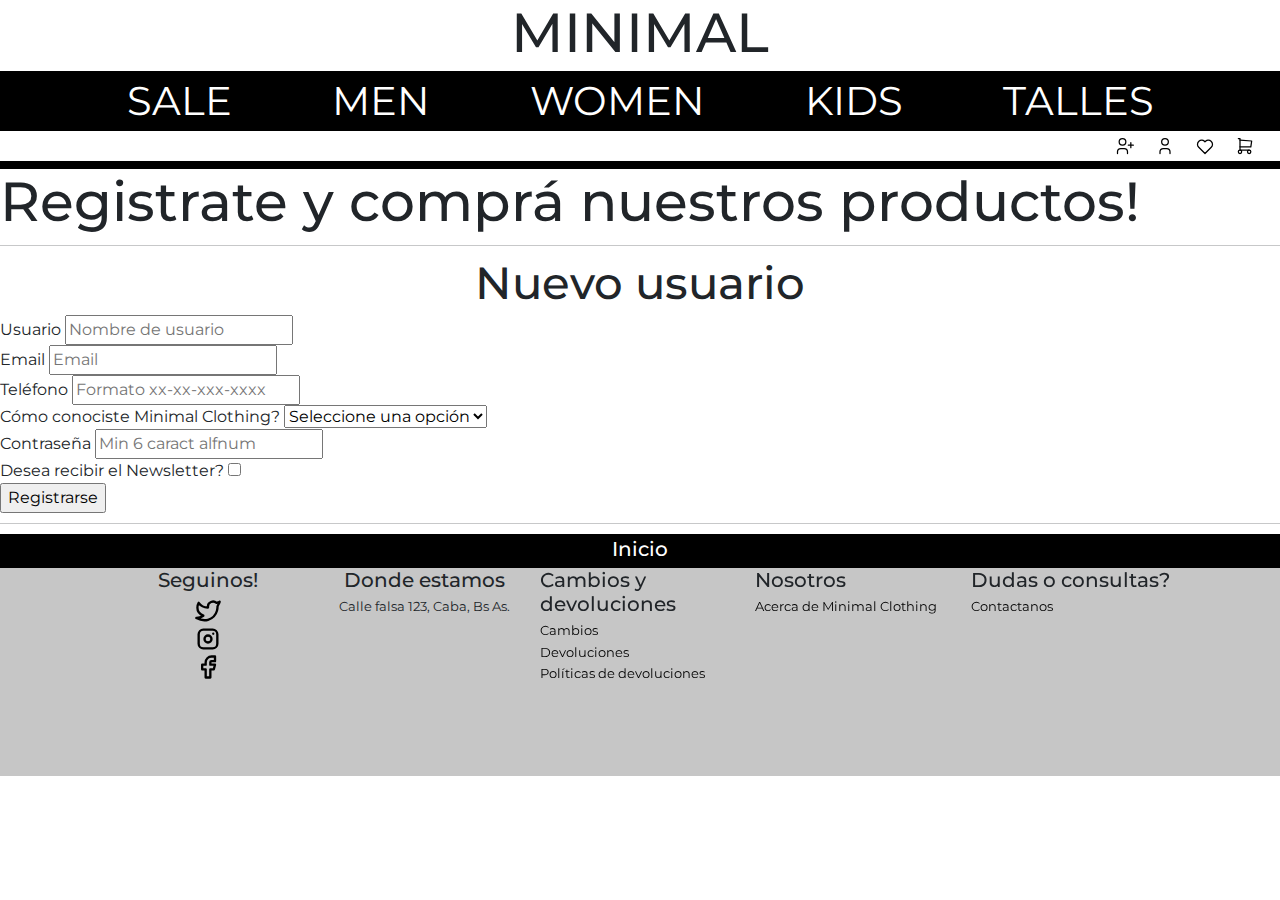
<file: pages/registro.html>
<!DOCTYPE html>
<html lang="en">
<head>
    <meta charset="UTF-8">
    <meta http-equiv="X-UA-Compatible" content="IE=edge">
    <meta name="viewport" content="width=device-width, initial-scale=1.0">
    <meta name="description" content="Registrate para obtener nuestras mejores ofertas y no perderte de nada con nuestro newsletter">
    <meta name="owner" content="Cristian Palacios">
    <meta name="author" content="Cristian Palacios">
    <link rel="preconnect" href="https://fonts.gstatic.com" crossorigin>
    <link href="https://fonts.googleapis.com/css2?family=Krub:wght@500&family=Montserrat:wght@600&family=Mukta:wght@300;500&display=swap" rel="stylesheet">
    <link rel="stylesheet" href="../css/bootstrap.min.css"> 
    <link rel="stylesheet" href="../css/styles-scss.css">
    <link href="https://unpkg.com/aos@2.3.1/dist/aos.css" rel="stylesheet">
    <link rel="preload" href="../css/styles-scss.css" as="style">
    <link rel="icon" type="image/x-icon" href="/img/favicon.png">
    <title>Minimal Clothing | REGISTRO</title>
</head>
<body>
    <div class="container-fluid d-flex justify-content-center encabezado">
        <a name="top"></a>
        <h1>MINIMAL</h1>
    </div>
    <header class="col-12 col-lg-12 p-0 m-0 sticky-top">
        <!-- Navegación del sitio -->
        <nav id="navegacion" class="navbar-dark navbar-expand-lg">
            <div class="container d-flex justify-content-center m-0 p-0">
              <a class="navbar-brand justify-content-center" href="#"></a>
              <button class="navbar-toggler" type="button" data-bs-toggle="collapse" data-bs-target="#navbarSupportedContent" aria-controls="navbarSupportedContent" aria-expanded="false" aria-label="Toggle navigation">
                <span class="navbar-toggler-icon"></span>
              </button>
              <div class="collapse navbar-collapse" id="navbarSupportedContent">
                <ul class="navbar-nav nav-sitio">
                  <li class="nav-item">
                    <a class="nav-link" aria-current="page" href="./sale.html">SALE</a>
                  </li>
                  <li class="nav-item">
                    <a class="nav-link" aria-current="page" href="./hombre.html">MEN</a>
                  </li>
                  <li class="nav-item">
                    <a class="nav-link" aria-current="page" href="./mujer.html">WOMEN</a>
                  </li>
                  <li class="nav-item">
                    <a class="nav-link" aria-current="page" href="./niño.html">KIDS</a>
                  </li>
                  <li class="nav-item">
                    <a class="nav-link" aria-current="page" href="./talles.html">TALLES</a>
                  </li>
                </ul>
              </div>
            </div>
          </nav>
        <!-- Panel de usuario -->
            <ul class="d-flex align-items-center justify-content-center justify-content-sm-end m-0 p-4 nav-user">
                <li><a href="./pages/registro.html"><svg xmlns="http://www.w3.org/2000/svg" class="icon icon-tabler icon-tabler-user-plus" width="20" height="20" viewBox="0 0 24 24" stroke-width="1.5" stroke="#000000" fill="none" stroke-linecap="round" stroke-linejoin="round">
                    <path stroke="none" d="M0 0h24v24H0z" fill="none"/>
                    <circle cx="9" cy="7" r="4" />
                    <path d="M3 21v-2a4 4 0 0 1 4 -4h4a4 4 0 0 1 4 4v2" />
                    <path d="M16 11h6m-3 -3v6" />
                    </svg></a></li>
                <li><a href="#"><svg xmlns="http://www.w3.org/2000/svg" class="icon icon-tabler icon-tabler-user" width="20" height="20" viewBox="0 0 24 24" stroke-width="1.5" stroke="#000000" fill="none" stroke-linecap="round" stroke-linejoin="round">
                    <path stroke="none" d="M0 0h24v24H0z" fill="none"/>
                    <circle cx="12" cy="7" r="4" />
                    <path d="M6 21v-2a4 4 0 0 1 4 -4h4a4 4 0 0 1 4 4v2" />
                    </svg></a></li>
                <li><a href="#"><svg xmlns="http://www.w3.org/2000/svg" class="icon icon-tabler icon-tabler-heart" width="20" height="20" viewBox="0 0 24 24" stroke-width="1.5" stroke="#000000" fill="none" stroke-linecap="round" stroke-linejoin="round">
                    <path stroke="none" d="M0 0h24v24H0z" fill="none"/>
                    <path d="M19.5 13.572l-7.5 7.428l-7.5 -7.428m0 0a5 5 0 1 1 7.5 -6.566a5 5 0 1 1 7.5 6.572" />
                    </svg></a></li>
                <li><a href="#"><svg xmlns="http://www.w3.org/2000/svg" class="icon icon-tabler icon-tabler-shopping-cart" width="20" height="20" viewBox="0 0 24 24" stroke-width="1.5" stroke="#000000" fill="none" stroke-linecap="round" stroke-linejoin="round">
                    <path stroke="none" d="M0 0h24v24H0z" fill="none"/>
                    <circle cx="6" cy="19" r="2" />
                    <circle cx="17" cy="19" r="2" />
                    <path d="M17 17h-11v-14h-2" />
                    <path d="M6 5l14 1l-1 7h-13" />
                    </svg></a></li>
            </ul>
        </nav>
    </header>
    <main id="main-formulario">
        <!-- Formulario de registro -->
        <h1>Registrate y comprá nuestros productos!</h1>
        <hr>
        <h2>Nuevo usuario</h2>
        <section class="registro-user">
            <div id="contenedor-form">
                <form>
                    <div>
                        <label for="campo-usuario">Usuario</label>
                        <input id="campo-usuario" class="input-style" type="text" placeholder="Nombre de usuario">
                    </div>
                    <div>  
                        <label for="campo-mail">Email</label>
                        <input id="campo-mail" class="input-style" type="email" placeholder="Email">
                    </div>
                    <div>
                        <label for="campo-tel">Teléfono</label>
                        <input id="campo-tel" class="input-style" type="tel" placeholder="Formato xx-xx-xxx-xxxx">
                    </div>
                    <div>
                        <label for="select-referencia">Cómo conociste Minimal Clothing?</label>
                        <select id="select-referencia" name="" id="" required>
                            <option value="" selected disabled hidden>Seleccione una opción</option>
                            <option value="">Redes sociales</option>
                            <option value="">Conocidos</option>
                            <option value="">Buscando en internet</option>
                        </select>
                    </div>
                    <div>
                        <label for="campo-pw">Contraseña</label>
                        <input id="campo-pw" class="input-style" type="password" placeholder="Min 6 caract alfnum">
                    </div>

                    <div>
                        <label>Desea recibir el Newsletter?</label>
                        <input class="checkbox" type="checkbox">
                    </div>
                    <div class="contenedor-boton">
                        <input id="boton-registro" name="registro" type="submit" value="Registrarse">
                    </div>
                </form>
            </div>
        </section>
    </main>
<hr>
    <!-- Footer -->
    <footer>
        <div class="caja-home caja-home-bg row">
            <h4 class="d-flex justify-content-center align-items-center m-0 p-1" id="boton-home"><a href="#top" target="_top"">Inicio</a></h4>
        </div>
        <div class="caja-footer row d-flex justify-content-center">
            <div class="caja-seguinos col-2 d-flex flex-column align-items-center">
                <h4>Seguinos!</h4>
                <a href="https://twitter.com" target="_blank">
                <svg xmlns="http://www.w3.org/2000/svg" class="icon icon-tabler icon-tabler-brand-twitter" width="28" height="28" viewBox="0 0 24 24" stroke-width="2" stroke="#000000" fill="none" stroke-linecap="round" stroke-linejoin="round">
                <path stroke="none" d="M0 0h24v24H0z" fill="none"/>
                <path d="M22 4.01c-1 .49 -1.98 .689 -3 .99c-1.121 -1.265 -2.783 -1.335 -4.38 -.737s-2.643 2.06 -2.62 3.737v1c-3.245 .083 -6.135 -1.395 -8 -4c0 0 -4.182 7.433 4 11c-1.872 1.247 -3.739 2.088 -6 2c3.308 1.803 6.913 2.423 10.034 1.517c3.58 -1.04 6.522 -3.723 7.651 -7.742a13.84 13.84 0 0 0 .497 -3.753c-.002 -.249 1.51 -2.772 1.818 -4.013z" />
                </svg>  
                </a>
                <a href="https://instagram.com" target="_blank">
                <svg xmlns="http://www.w3.org/2000/svg" class="icon icon-tabler icon-tabler-brand-instagram" width="28" height="28" viewBox="0 0 24 24" stroke-width="2" stroke="#000000" fill="none" stroke-linecap="round" stroke-linejoin="round">
                    <path stroke="none" d="M0 0h24v24H0z" fill="none"/>
                    <rect x="4" y="4" width="16" height="16" rx="4" />
                    <circle cx="12" cy="12" r="3" />
                    <line x1="16.5" y1="7.5" x2="16.5" y2="7.501" />
                </svg>
                </a>
                <a href="https://facebook.com" target="_blank">
                <svg xmlns="http://www.w3.org/2000/svg" class="icon icon-tabler icon-tabler-brand-facebook" width="28" height="28" viewBox="0 0 24 24" stroke-width="2" stroke="#000000" fill="none" stroke-linecap="round" stroke-linejoin="round">
                    <path stroke="none" d="M0 0h24v24H0z" fill="none"/>
                    <path d="M7 10v4h3v7h4v-7h3l1 -4h-4v-2a1 1 0 0 1 1 -1h3v-4h-3a5 5 0 0 0 -5 5v2h-3" />
                </svg>
                </a>
            </div>
            <div class="caja-ubicacion col-2 d-flex flex-column align-items-center">
                <h4>Donde estamos</h4>
                <p>Calle falsa 123, Caba, Bs As.</p>
                <div class="caja-iframe">
                    <iframe src="https://www.google.com/maps/embed?pb=!1m18!1m12!1m3!1d3383630.12888137!2d-116.53894872969755!3d34.08678054507306!2m3!1f0!2f0!3f0!3m2!1i1024!2i768!4f13.1!3m3!1m2!1s0x872b08ebcb4c186b%3A0x423927b17fc1cd71!2sArizona%2C%20EE.%20UU.!5e0!3m2!1ses-419!2sar!4v1654541709359!5m2!1ses-419!2sar" style="border:0;" allowfullscreen="" loading="lazy" referrerpolicy="no-referrer-when-downgrade"></iframe>
                </div>
            </div>
            <div class="caja-cambios col-2 d-flex flex-column">
                <h4>Cambios y devoluciones</h4>
                <p><a href="#">Cambios</a></p>
                <p><a href="#">Devoluciones</a></p>
                <p><a href="#">Políticas de devoluciones</a></p>
            </div>
            <div class="caja-nosotros col-2 d-flex flex-column">
                <h4>Nosotros</h4>
                <p><a href="#">Acerca de Minimal Clothing</a></p>
            </div>
            <div class="caja-dudas col-2 d-flex flex-column">
                <h4>Dudas o consultas?</h4>
                <p> <a href="./pages/contacto.html">Contactanos</a></p>
            </div>
        </div>
    </footer>
    <script src="../js/bootstrap.js"></script>
    <script src="https://unpkg.com/aos@2.3.1/dist/aos.js"></script>
    <script>AOS.init();</script>
</body>
</html>
</file>
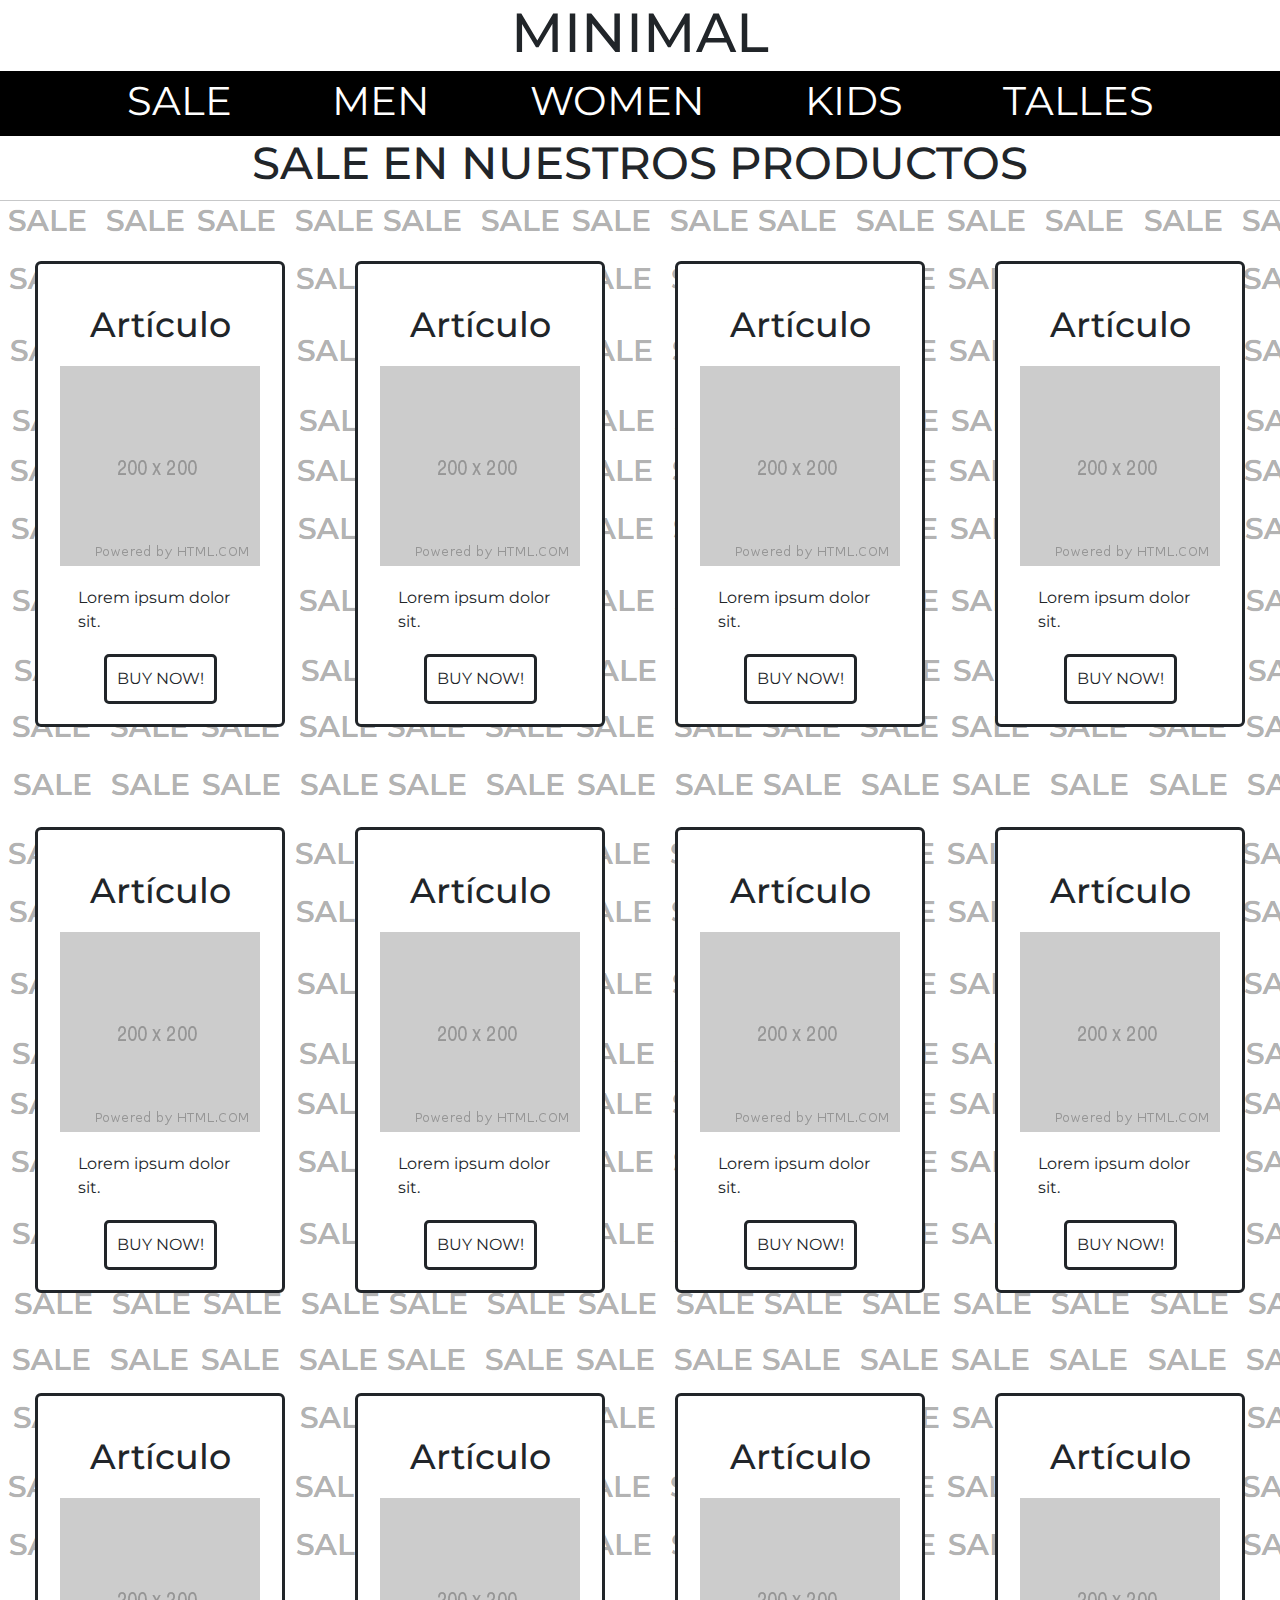
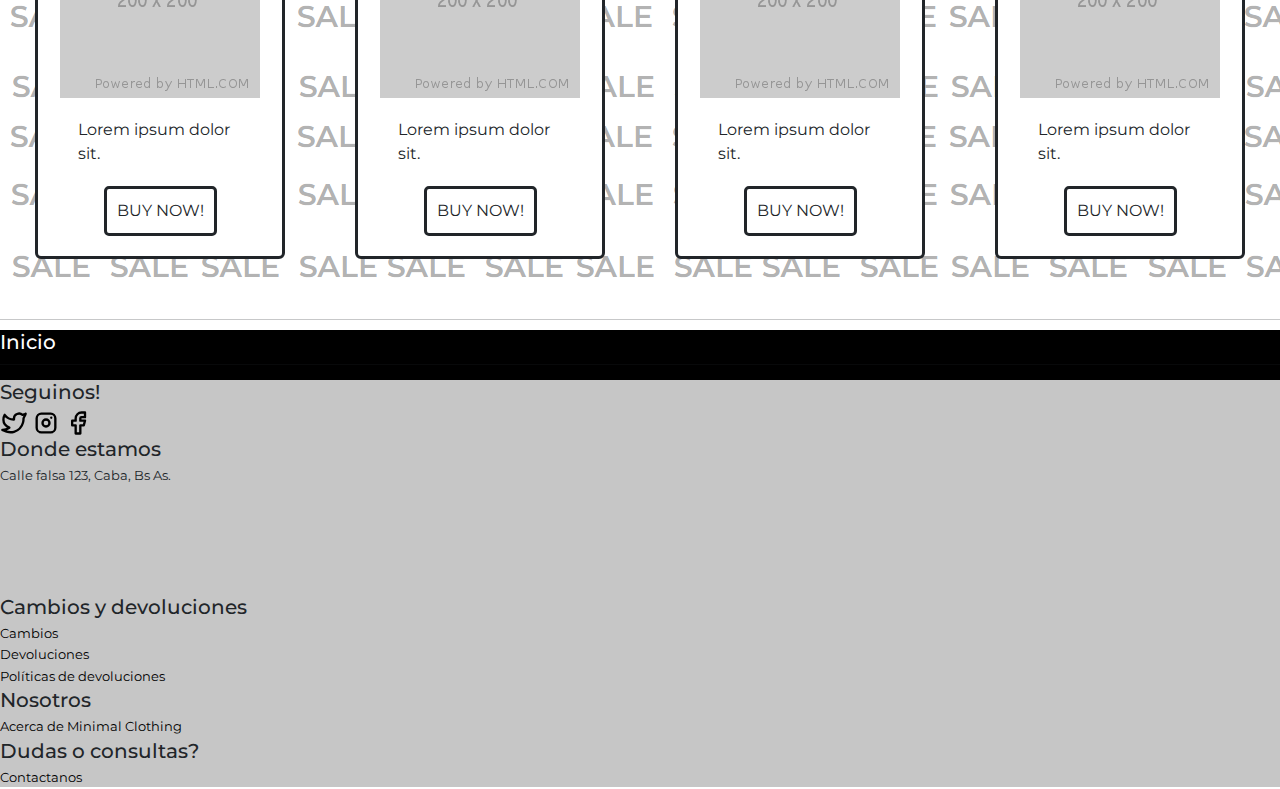
<file: pages/sale.html>
<!DOCTYPE html>
<html lang="en">
<head>
    <meta charset="UTF-8">
    <meta http-equiv="X-UA-Compatible" content="IE=edge">
    <meta name="viewport" content="width=device-width, initial-scale=1.0">
    <meta name="description" content="Nos volvimos locos!. Aprovecha nuestro sale en nuestros mejores productos.">
    <meta name="owner" content="Cristian Palacios">
    <meta name="author" content="Cristian Palacios">
    <link rel="preconnect" href="https://fonts.gstatic.com" crossorigin>
    <link href="https://fonts.googleapis.com/css2?family=Krub:wght@500&family=Montserrat:wght@600&family=Mukta:wght@300;500&display=swap" rel="stylesheet">
    <link rel="stylesheet" href="../css/bootstrap.min.css"> 
    <link rel="stylesheet" href="../css/styles-scss.css">
    <link href="https://unpkg.com/aos@2.3.1/dist/aos.css" rel="stylesheet">
    <link rel="preload" href="../css/styles-scss.css" as="style">
    <link rel="icon" type="image/x-icon" href="/img/favicon.png">
    <title>Minimal Clothing | SALE</title>
</head>
<body>
    <div class="container-fluid d-flex justify-content-center encabezado">
        <a name="top"></a>
        <h1>MINIMAL</h1>
    </div>
    <header>
        <nav id="navegacion" class="navbar-dark navbar-expand-lg">
            <div class="container d-flex justify-content-center m-0 p-0">
              <a class="navbar-brand justify-content-center" href="#"></a>
              <button class="navbar-toggler" type="button" data-bs-toggle="collapse" data-bs-target="#navbarSupportedContent" aria-controls="navbarSupportedContent" aria-expanded="false" aria-label="Toggle navigation">
                <span class="navbar-toggler-icon"></span>
              </button>
              <div class="collapse navbar-collapse" id="navbarSupportedContent">
                <ul class="navbar-nav nav-sitio">
                  <li class="nav-item">
                    <a class="nav-link" aria-current="page" href="./sale.html">SALE</a>
                  </li>
                  <li class="nav-item">
                    <a class="nav-link" aria-current="page" href="./hombre.html">MEN</a>
                  </li>
                  <li class="nav-item">
                    <a class="nav-link" aria-current="page" href="./mujer.html">WOMEN</a>
                  </li>
                  <li class="nav-item">
                    <a class="nav-link" aria-current="page" href="./niño.html">KIDS</a>
                  </li>
                  <li class="nav-item">
                    <a class="nav-link" aria-current="page" href="./talles.html">TALLES</a>
                  </li>
                </ul>
              </div>
            </div>
          </nav>
    </header>
    <main>
        <h2>SALE EN NUESTROS PRODUCTOS</h2>
        <section id="productos">
            <hr>
            <div class="contenedor-productos">
                <article class="item-producto item-producto1">
                    <h3>Artículo</h3>
                    <img src="../img/200.png" alt="foto-articulo">
                    <p>Lorem ipsum dolor sit.</p>
                    <a href="#">BUY NOW!</a>
                </article>
                <article class="item-producto item-producto2">
                    <h3>Artículo</h3>
                    <img src="../img/200.png" alt="foto-articulo">
                    <p>Lorem ipsum dolor sit.</p>
                    <a href="#">BUY NOW!</a>
                </article>
                <article class="item-producto item-producto3">
                    <h3>Artículo</h3>
                    <img src="../img/200.png" alt="foto-articulo">
                    <p>Lorem ipsum dolor sit.</p>
                    <a href="#">BUY NOW!</a>
                </article>
                <article class="item-producto item-producto4">
                    <h3>Artículo</h3>
                    <img src="../img/200.png" alt="foto-articulo">
                    <p>Lorem ipsum dolor sit.</p>
                    <a href="#">BUY NOW!</a>
                </article>
                <article class="item-producto item-producto5">
                    <h3>Artículo</h3>
                    <img src="../img/200.png" alt="foto-articulo">
                    <p>Lorem ipsum dolor sit.</p>
                    <a href="#">BUY NOW!</a>
                </article>
                <article class="item-producto item-producto6">
                    <h3>Artículo</h3>
                    <img src="../img/200.png" alt="foto-articulo">
                    <p>Lorem ipsum dolor sit.</p>
                    <a href="#">BUY NOW!</a>
                </article>
                <article class="item-producto item-producto7">
                    <h3>Artículo</h3>
                    <img src="../img/200.png" alt="foto-articulo">
                    <p>Lorem ipsum dolor sit.</p>
                    <a href="#">BUY NOW!</a>
                </article>
                <article class="item-producto item-producto8">
                    <h3>Artículo</h3>
                    <img src="../img/200.png" alt="foto-articulo">
                    <p>Lorem ipsum dolor sit.</p>
                    <a href="#">BUY NOW!</a>
                </article>
                <article class="item-producto item-producto9">
                    <h3>Artículo</h3>
                    <img src="../img/200.png" alt="foto-articulo">
                    <p>Lorem ipsum dolor sit.</p>
                    <a href="#">BUY NOW!</a>
                </article>
                <article class="item-producto item-producto10">
                    <h3>Artículo</h3>
                    <img src="../img/200.png" alt="foto-articulo">
                    <p>Lorem ipsum dolor sit.</p>
                    <a href="#">BUY NOW!</a>
                </article>
                <article class="item-producto item-producto11">
                    <h3>Artículo</h3>
                    <img src="../img/200.png" alt="foto-articulo">
                    <p>Lorem ipsum dolor sit.</p>
                    <a href="#">BUY NOW!</a>
                </article>
                <article class="item-producto item-producto12">
                    <h3>Artículo</h3>
                    <img src="../img/200.png" alt="foto-articulo">
                    <p>Lorem ipsum dolor sit.</p>
                    <a href="#">BUY NOW!</a>
                </article>
            </div>
        </section>
    </main>
<hr>
    <!-- Footer -->
    <footer>
        <div class="caja-home-bg">
            <div class="caja-home">
                <h4 id="boton-home"><a href="../index.html" target="_top"">Inicio</a></h4>
            </div>
            <hr>
        </div>
        <div class="caja-footer">
            <div class="caja-seguinos">
                <h4>Seguinos!</h4>
                <a href="https://twitter.com" target="_blank">
                <svg xmlns="http://www.w3.org/2000/svg" class="icon icon-tabler icon-tabler-brand-twitter" width="28" height="28" viewBox="0 0 24 24" stroke-width="2" stroke="#000000" fill="none" stroke-linecap="round" stroke-linejoin="round">
                <path stroke="none" d="M0 0h24v24H0z" fill="none"/>
                <path d="M22 4.01c-1 .49 -1.98 .689 -3 .99c-1.121 -1.265 -2.783 -1.335 -4.38 -.737s-2.643 2.06 -2.62 3.737v1c-3.245 .083 -6.135 -1.395 -8 -4c0 0 -4.182 7.433 4 11c-1.872 1.247 -3.739 2.088 -6 2c3.308 1.803 6.913 2.423 10.034 1.517c3.58 -1.04 6.522 -3.723 7.651 -7.742a13.84 13.84 0 0 0 .497 -3.753c-.002 -.249 1.51 -2.772 1.818 -4.013z" />
                </svg>  
                </a>
                <a href="https://instagram.com" target="_blank">
                <svg xmlns="http://www.w3.org/2000/svg" class="icon icon-tabler icon-tabler-brand-instagram" width="28" height="28" viewBox="0 0 24 24" stroke-width="2" stroke="#000000" fill="none" stroke-linecap="round" stroke-linejoin="round">
                    <path stroke="none" d="M0 0h24v24H0z" fill="none"/>
                    <rect x="4" y="4" width="16" height="16" rx="4" />
                    <circle cx="12" cy="12" r="3" />
                    <line x1="16.5" y1="7.5" x2="16.5" y2="7.501" />
                </svg>
                </a>
                <a href="https://facebook.com" target="_blank">
                <svg xmlns="http://www.w3.org/2000/svg" class="icon icon-tabler icon-tabler-brand-facebook" width="28" height="28" viewBox="0 0 24 24" stroke-width="2" stroke="#000000" fill="none" stroke-linecap="round" stroke-linejoin="round">
                    <path stroke="none" d="M0 0h24v24H0z" fill="none"/>
                    <path d="M7 10v4h3v7h4v-7h3l1 -4h-4v-2a1 1 0 0 1 1 -1h3v-4h-3a5 5 0 0 0 -5 5v2h-3" />
                </svg>
                </a>
            </div>
            <div class="caja-ubicacion">
                <h4>Donde estamos</h4>
                <p>Calle falsa 123, Caba, Bs As.</p>
                <div class="caja-iframe">
                    <iframe src="https://www.google.com/maps/embed?pb=!1m18!1m12!1m3!1d3383630.12888137!2d-116.53894872969755!3d34.08678054507306!2m3!1f0!2f0!3f0!3m2!1i1024!2i768!4f13.1!3m3!1m2!1s0x872b08ebcb4c186b%3A0x423927b17fc1cd71!2sArizona%2C%20EE.%20UU.!5e0!3m2!1ses-419!2sar!4v1654541709359!5m2!1ses-419!2sar" width="200" height="100" style="border:0;" allowfullscreen="" loading="lazy" referrerpolicy="no-referrer-when-downgrade"></iframe>
                </div>
            </div>
            <div class="caja-cambios">
                <h4>Cambios y devoluciones</h4>
                <p><a href="#">Cambios</a></p>
                <p><a href="#">Devoluciones</a></p>
                <p><a href="#">Políticas de devoluciones</a></p>
            </div>
            <div class="caja-nosotros">
                <h4>Nosotros</h4>
                <p><a href="#">Acerca de Minimal Clothing</a></p>
            </div>
            <div class="caja-dudas">
                <h4>Dudas o consultas?</h4>
                <p> <a href="../pages/contacto.html">Contactanos</a></p>
            </div>
        </div>
    </footer>
<script src="../js/bootstrap.js"></script>
<script src="https://unpkg.com/aos@2.3.1/dist/aos.js"></script>
<script>AOS.init();</script>
</body>
</html>
</file>
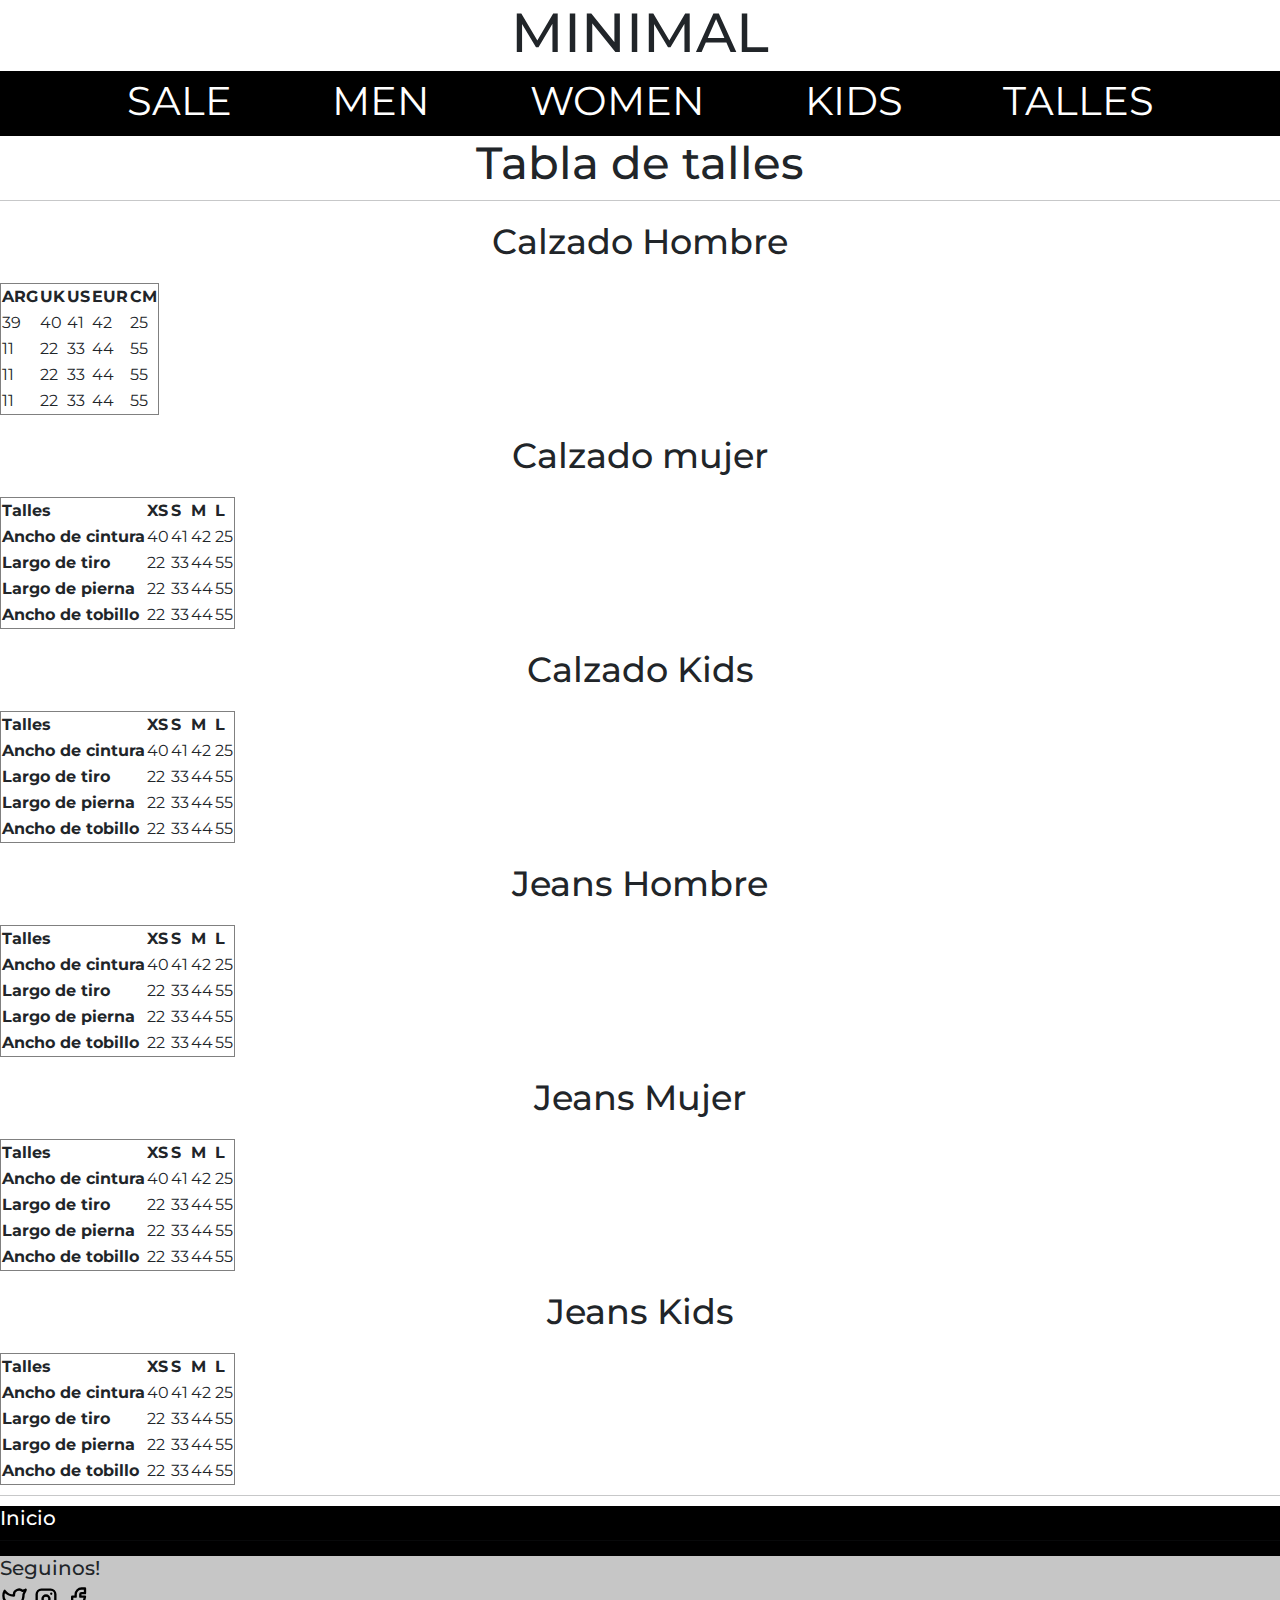
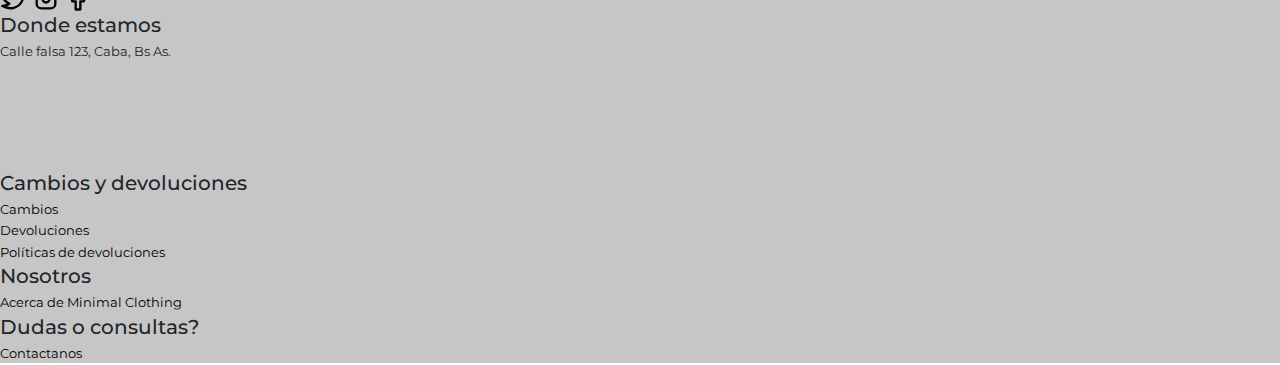
<file: pages/talles.html>
<!DOCTYPE html>
<html lang="en">
<head>
    <meta charset="UTF-8">
    <meta http-equiv="X-UA-Compatible" content="IE=edge">
    <meta name="viewport" content="width=device-width, initial-scale=1.0">
    <meta name="description" content="Sabemos lo difícil que es comprar ropa online, te mostramos nuestra tabla de talles simple y clara para que puedas hacer correctamente tu compra.">
    <meta name="owner" content="Cristian Palacios">
    <meta name="author" content="Cristian Palacios">
    <link rel="preconnect" href="https://fonts.googleapis.com">
    <link rel="preconnect" href="https://fonts.gstatic.com" crossorigin>
    <link href="https://fonts.googleapis.com/css2?family=Krub:wght@500&family=Montserrat:wght@600&family=Mukta:wght@300;500&display=swap" rel="stylesheet">
    <link rel="stylesheet" href="../css/bootstrap.min.css"> 
    <link rel="stylesheet" href="../css/styles-scss.css">
    <link href="https://unpkg.com/aos@2.3.1/dist/aos.css" rel="stylesheet">
    <link rel="preload" href="../css/styles-scss.css" as="style">
    <link rel="icon" type="image/x-icon" href="/img/favicon.png">
    <title>Minimal Clothing | TABLA DE TALLES </title>
</head>
<body>
    <div class="container-fluid d-flex justify-content-center encabezado">
        <a name="top"></a>
        <h1>MINIMAL</h1>
    </div>
    <header>
        <nav id="navegacion" class="navbar-dark navbar-expand-lg">
            <div class="container d-flex justify-content-center m-0 p-0">
              <a class="navbar-brand justify-content-center" href="#"></a>
              <button class="navbar-toggler" type="button" data-bs-toggle="collapse" data-bs-target="#navbarSupportedContent" aria-controls="navbarSupportedContent" aria-expanded="false" aria-label="Toggle navigation">
                <span class="navbar-toggler-icon"></span>
              </button>
              <div class="collapse navbar-collapse" id="navbarSupportedContent">
                <ul class="navbar-nav nav-sitio">
                  <li class="nav-item">
                    <a class="nav-link" aria-current="page" href="./sale.html">SALE</a>
                  </li>
                  <li class="nav-item">
                    <a class="nav-link" aria-current="page" href="./hombre.html">MEN</a>
                  </li>
                  <li class="nav-item">
                    <a class="nav-link" aria-current="page" href="./mujer.html">WOMEN</a>
                  </li>
                  <li class="nav-item">
                    <a class="nav-link" aria-current="page" href=".niño.html">KIDS</a>
                  </li>
                  <li class="nav-item">
                    <a class="nav-link" aria-current="page" href=".talles.html">TALLES</a>
                  </li>
                </ul>
              </div>
            </div>
          </nav>
    </header>
    <main>
        <h2>Tabla de talles</h2>
        <hr>
        <section id="section-tablas">
            <div class="contenedor-tabla">
                <h3>Calzado Hombre</h3>
                <table class="tabla" border="1">
                    <tr>
                        <th>ARG</th>
                        <th>UK</th>
                        <th>US</th>
                        <th>EUR</th>
                        <th>CM</th>
                    </tr>
                    <tr>
                        <td>39</td>
                        <td>40</td>
                        <td>41</td>
                        <td>42</td>
                        <td>25</td>
                    </tr>
                    <tr>
                        <td>11</td>
                        <td>22</td>
                        <td>33</td>
                        <td>44</td>
                        <td>55</td>
                    </tr>
                    <tr>
                        <td>11</td>
                        <td>22</td>
                        <td>33</td>
                        <td>44</td>
                        <td>55</td>
                    </tr>
                    <tr>
                        <td>11</td>
                        <td>22</td>
                        <td>33</td>
                        <td>44</td>
                        <td>55</td>
                    </tr>
                </table>
            </div>
            <div class="contenedor-tabla">
                <h3>Calzado mujer</h3>
                <table class="tabla" border="1">
                    <tr>
                        <th>Talles</th>
                        <th>XS</th>
                        <th>S</th>
                        <th>M</th>
                        <th>L</th>
                    </tr>
                    <tr>
                        <th>Ancho de cintura</th>
                        <td>40</td>
                        <td>41</td>
                        <td>42</td>
                        <td>25</td>
                    </tr>
                    <tr>
                        <th>Largo de tiro</th>
                        <td>22</td>
                        <td>33</td>
                        <td>44</td>
                        <td>55</td>
                    </tr>
                    <tr>
                        <th>Largo de pierna</th>
                        <td>22</td>
                        <td>33</td>
                        <td>44</td>
                        <td>55</td>
                    </tr>
                    <tr>
                        <th>Ancho de tobillo</th>
                        <td>22</td>
                        <td>33</td>
                        <td>44</td>
                        <td>55</td>
                    </tr>
                </table>
            </div>
            <div class="contenedor-tabla">
                <h3>Calzado Kids</h3>
                <table class="tabla" border="1">
                    <tr>
                        <th>Talles</th>
                        <th>XS</th>
                        <th>S</th>
                        <th>M</th>
                        <th>L</th>
                    </tr>
                    <tr>
                        <th>Ancho de cintura</th>
                        <td>40</td>
                        <td>41</td>
                        <td>42</td>
                        <td>25</td>
                    </tr>
                    <tr>
                        <th>Largo de tiro</th>
                        <td>22</td>
                        <td>33</td>
                        <td>44</td>
                        <td>55</td>
                    </tr>
                    <tr>
                        <th>Largo de pierna</th>
                        <td>22</td>
                        <td>33</td>
                        <td>44</td>
                        <td>55</td>
                    </tr>
                    <tr>
                        <th>Ancho de tobillo</th>
                        <td>22</td>
                        <td>33</td>
                        <td>44</td>
                        <td>55</td>
                    </tr>
                </table>
            </div>
            <div class="contenedor-tabla">
                <h3>Jeans Hombre</h3>
                <table class="tabla" border="1">
                    <tr>
                        <th>Talles</th>
                        <th>XS</th>
                        <th>S</th>
                        <th>M</th>
                        <th>L</th>
                    </tr>
                    <tr>
                        <th>Ancho de cintura</th>
                        <td>40</td>
                        <td>41</td>
                        <td>42</td>
                        <td>25</td>
                    </tr>
                    <tr>
                        <th>Largo de tiro</th>
                        <td>22</td>
                        <td>33</td>
                        <td>44</td>
                        <td>55</td>
                    </tr>
                    <tr>
                        <th>Largo de pierna</th>
                        <td>22</td>
                        <td>33</td>
                        <td>44</td>
                        <td>55</td>
                    </tr>
                    <tr>
                        <th>Ancho de tobillo</th>
                        <td>22</td>
                        <td>33</td>
                        <td>44</td>
                        <td>55</td>
                    </tr>
                </table>
            </div>
            <div class="contenedor-tabla">
                <h3>Jeans Mujer</h3>
                <table class="tabla" border="1">
                    <tr>
                        <th>Talles</th>
                        <th>XS</th>
                        <th>S</th>
                        <th>M</th>
                        <th>L</th>
                    </tr>
                    <tr>
                        <th>Ancho de cintura</th>
                        <td>40</td>
                        <td>41</td>
                        <td>42</td>
                        <td>25</td>
                    </tr>
                    <tr>
                        <th>Largo de tiro</th>
                        <td>22</td>
                        <td>33</td>
                        <td>44</td>
                        <td>55</td>
                    </tr>
                    <tr>
                        <th>Largo de pierna</th>
                        <td>22</td>
                        <td>33</td>
                        <td>44</td>
                        <td>55</td>
                    </tr>
                    <tr>
                        <th>Ancho de tobillo</th>
                        <td>22</td>
                        <td>33</td>
                        <td>44</td>
                        <td>55</td>
                    </tr>
                </table>
            </div>
            <div class="contenedor-tabla">
                <h3>Jeans Kids</h3>
                <table class="tabla" border="1">
                    <tr>
                        <th>Talles</th>
                        <th>XS</th>
                        <th>S</th>
                        <th>M</th>
                        <th>L</th>
                    </tr>
                    <tr>
                        <th>Ancho de cintura</th>
                        <td>40</td>
                        <td>41</td>
                        <td>42</td>
                        <td>25</td>
                    </tr>
                    <tr>
                        <th>Largo de tiro</th>
                        <td>22</td>
                        <td>33</td>
                        <td>44</td>
                        <td>55</td>
                    </tr>
                    <tr>
                        <th>Largo de pierna</th>
                        <td>22</td>
                        <td>33</td>
                        <td>44</td>
                        <td>55</td>
                    </tr>
                    <tr>
                        <th>Ancho de tobillo</th>
                        <td>22</td>
                        <td>33</td>
                        <td>44</td>
                        <td>55</td>
                    </tr>
                </table>
            </div>
        </section>
    </main>
<hr>
        <!-- Footer -->
        <footer>
            <div class="caja-home-bg">
                <div class="caja-home">
                    <h4 id="boton-home"><a href="../index.html">Inicio</a></h4>
                </div>
                <hr>
            </div>
            <div class="caja-footer">
                <div class="caja-seguinos">
                    <h4>Seguinos!</h4>
                    <a href="https://twitter.com" target="_blank">
                    <svg xmlns="http://www.w3.org/2000/svg" class="icon icon-tabler icon-tabler-brand-twitter" width="28" height="28" viewBox="0 0 24 24" stroke-width="2" stroke="#000000" fill="none" stroke-linecap="round" stroke-linejoin="round">
                    <path stroke="none" d="M0 0h24v24H0z" fill="none"/>
                    <path d="M22 4.01c-1 .49 -1.98 .689 -3 .99c-1.121 -1.265 -2.783 -1.335 -4.38 -.737s-2.643 2.06 -2.62 3.737v1c-3.245 .083 -6.135 -1.395 -8 -4c0 0 -4.182 7.433 4 11c-1.872 1.247 -3.739 2.088 -6 2c3.308 1.803 6.913 2.423 10.034 1.517c3.58 -1.04 6.522 -3.723 7.651 -7.742a13.84 13.84 0 0 0 .497 -3.753c-.002 -.249 1.51 -2.772 1.818 -4.013z" />
                    </svg>  
                    </a>
                    <a href="https://instagram.com" target="_blank">
                    <svg xmlns="http://www.w3.org/2000/svg" class="icon icon-tabler icon-tabler-brand-instagram" width="28" height="28" viewBox="0 0 24 24" stroke-width="2" stroke="#000000" fill="none" stroke-linecap="round" stroke-linejoin="round">
                        <path stroke="none" d="M0 0h24v24H0z" fill="none"/>
                        <rect x="4" y="4" width="16" height="16" rx="4" />
                        <circle cx="12" cy="12" r="3" />
                        <line x1="16.5" y1="7.5" x2="16.5" y2="7.501" />
                    </svg>
                    </a>
                    <a href="https://facebook.com" target="_blank">
                    <svg xmlns="http://www.w3.org/2000/svg" class="icon icon-tabler icon-tabler-brand-facebook" width="28" height="28" viewBox="0 0 24 24" stroke-width="2" stroke="#000000" fill="none" stroke-linecap="round" stroke-linejoin="round">
                        <path stroke="none" d="M0 0h24v24H0z" fill="none"/>
                        <path d="M7 10v4h3v7h4v-7h3l1 -4h-4v-2a1 1 0 0 1 1 -1h3v-4h-3a5 5 0 0 0 -5 5v2h-3" />
                    </svg>
                    </a>
                </div>
                <div class="caja-ubicacion">
                    <h4>Donde estamos</h4>
                    <p>Calle falsa 123, Caba, Bs As.</p>
                    <iframe src="https://www.google.com/maps/embed?pb=!1m18!1m12!1m3!1d3383630.12888137!2d-116.53894872969755!3d34.08678054507306!2m3!1f0!2f0!3f0!3m2!1i1024!2i768!4f13.1!3m3!1m2!1s0x872b08ebcb4c186b%3A0x423927b17fc1cd71!2sArizona%2C%20EE.%20UU.!5e0!3m2!1ses-419!2sar!4v1654541709359!5m2!1ses-419!2sar" width="200" height="100" style="border:0;" allowfullscreen="" loading="lazy" referrerpolicy="no-referrer-when-downgrade"></iframe>
                </div>
                <div class="caja-cambios">
                    <h4>Cambios y devoluciones</h4>
                    <p><a href="#">Cambios</a></p>
                    <p><a href="#">Devoluciones</a></p>
                    <p><a href="#">Políticas de devoluciones</a></p>
                </div>
                <div class="caja-nosotros">
                    <h4>Nosotros</h4>
                    <p><a href="#">Acerca de Minimal Clothing</a></p>
                </div>
                <div class="caja-dudas">
                    <h4>Dudas o consultas?</h4>
                    <p> <a href="../pages/contacto.html">Contactanos</a></p>
                </div>
            </div>
        </footer>
</body>
</html>
</file>
<file: css/styles.css>
/* BASICS */
    :root {
        --primario: #BE8C63;
        --secundario: #000000;
        --terciario: #CDF0EA;
        --blanco: #ffffff;
        --gris: #c6c6c6;
        --mujer: #FFE6E6;
    }    
    
    * {
    margin: 0;
    padding: 0;
    box-sizing: border-box;
    }


    /* FONT-RELATED */

    a:link, a:visited, a:hover, a:active {
        text-decoration: none;
    }

    html {
        font-size: 62.5%;
    }

    hr {
        background-color: var(--secundario);
        height: 0.5rem;
    }

    hr footer {
        background-color: var(--secundario);
        height: 0.5rem;
    }
    body {
        font-family: 'Montserrat', sans-serif;
        font-size: 16px; /* 1rem = 10px*/
    }

    h2 {
        font-size: 3.5rem;
        display: flex;
        justify-content: center;
    }

    h3 {
        margin: 1rem 1rem;
        font-size: 3rem;
    }

    h4 {
        color: var(--secundario);
    }

    li {
        padding: 1rem;
    }


    /* ENCABEZADO */

    .encabezado {
        background-color: var(--blanco);
    }

    h1 {
        text-align: center;
        font-size: 4.5rem;
        color: var(--negro);
    }

    /* BOTON COMPRAR */
    #boton-comprar {
        font-family: 'Montserrat';
        font-size: 2rem;
        letter-spacing: 0.5rem;
        background-color: var(--secundario);
        border-radius: 0.5rem;
        border: solid 0.3rem;
    }

    #boton-comprar a {
        color: var(--blanco);
    }

    #boton-comprar a:hover {
        color: var(--secundario);
    }

    #boton-comprar:hover {
        color: var(--secundario);
        background-color: var(--blanco);
        border: solid 0.3rem;
        transform: scale(1.15);
        transition-duration: 2000ms;
    }

    #boton-comprar:hover a {
        color: var(--secundario);
    }

        /* NAVEGACION SITIO */

    header {
        position: sticky;
        top: 0rem;
    }

    .nav-sitio {
        text-decoration: none;
        margin: 0 auto;
        width: 50%;
        height: 5rem;
        padding: 0.3rem;
        list-style: none;
        font-size: 3rem;
        color: var(--terciario);
        display: flex;
        justify-content: space-between;
        align-items: center;
    }
    
    .nav-sitio li a:hover{
        color: var(--secundario);
        background-color: var(--blanco);
    }

    .nav-sitio li:hover {
        background-color: var(--blanco);
        color: var(--secundario);
    }

    .nav-sitio li:hover a {
        background-color: var(--blanco);
        color: var(--secundario);
    }

    .nav-sitio a {
        text-decoration: none;
        color: var(--blanco);
    }

    .nav-sitio-bg {
        background-color: var(--secundario);
    }
        /* NAVEGACION USUARIO */

    .nav-user {
        margin: 0 auto;
        height: 3rem;
        padding: 0rem;
        list-style: none;
        display: flex;
        justify-content: right;
        align-items: center;
        font-size: 1.5rem;
        
    }

    .nav-user-bg {
        background-color: var(--blanco)
    }

    li .nav-user-fontcolor {
        color: var(--negro);
    }

        /*  MAIN */
    #contenedor-main {
        width: 100%;
        margin: 0;
        display: grid;
        grid-template-columns: 100%;
        grid-template-rows: 25% 25% 25% 25%;
        grid-template-areas: 
        "seccion-sale"
        "seccion-hombre"
        "seccion-mujer"
        "seccion-niños";

    }

    .seccion-sale {
        width: 100%;
        background-color: var(--gris);
        display: flex;
        padding: 2rem;
        justify-content: space-around;
        align-items: center;
        grid-area: seccion-sale;
        border-bottom: 0.5rem solid var(--secundario);
    }

    .seccion-hombre {
        width: 100%;
        background-color: var(--primario);
        display: flex;
        margin: 0 auto;
        padding: 2rem;
        justify-content: space-around;
        align-items: center;
        grid-area: seccion-hombre;
        border-bottom: 0.5rem solid var(--secundario);
    }
    
    .seccion-mujer {
        width: 100%;
        background-color: var(--mujer);
        display: flex;
        margin: 0 auto;
        padding: 2rem;
        justify-content: space-around;
        align-items: center;
        grid-area: seccion-mujer;
        border-bottom: 0.5rem solid var(--secundario);
    }

    .seccion-niños {
        width: 100%;
        background-color: var(--terciario);
        display: flex;
        flex-direction: row-reverse;
        margin: 0 auto;
        padding: 2rem;
        justify-content: space-around;
        align-items: center;
        grid-area: seccion-niños;
        border-bottom: 0.5rem solid var(--secundario);
    }

    div .contenedor-texto{
        display: flex;
        flex-direction: column;
        padding: 2rem;
    }
    section .seccion-sale {
        display: flex;
        justify-content: stretch;
    }
    
    .contenedor-art {
        padding:  10rem 0;
        height: 50rem;
        display: flex;
        flex-direction: column;
        justify-content: space-between;
        align-items: center;
    }


    .texto-seccion {
        width: 40rem;
    }

    button {
        margin: 1rem 1rem;
        padding: 1rem 1rem;
        width: 30rem;
        align-items: center;
    }


    /* FOOTER */

    footer {
        background-color: var(--gris);
        height: 18rem;
        display: flex;
        flex-direction: column;
        justify-content: center;
        align-items: center;
    }

    footer h4 {
        color: var(--secundario);
        font-size: 1.5rem; 
    }
    
    footer a {
        color: var(--secundario);
        font-size: 1rem;
    }

    .caja-home-bg {
        width: 100vw;
    }

    .caja-home {
        display: flex;
        flex-direction: column;
        align-items: center;
        background-color: var(--secundario);
        color: var(--blanco);
    }
    .caja-home a {
        color: var(--blanco);
        font-size: 2rem;
    }
    .caja-footer {
        display: flex;
        justify-content: space-between;
        align-items: baseline;
        
    }
    .caja-seguinos {
        display: flex;
        flex-direction: column;
        margin: 0 3rem;
        align-items: center;
    }

    .caja-ubicacion {
        display: flex;
        flex-direction: column;
        margin: 0 3rem;
    }

    .caja-ubicacion p {
        font-size: 1.3rem;
    }
    .caja-cambios {
        display: flex;
        flex-direction: column;
        margin: 0 3rem;
    }

    .caja-nosotros {
        display: flex;
        flex-direction: column;
        margin: 0 3rem;
    }

    .caja-dudas {
        display: flex;
        flex-direction: column;
        margin: 0 3rem;
    }

    /* Estilizado de formulario de registro */

    #main-formulario {
        background-color: var(--gris);
    }
    form {
        margin: 0 auto;
        width: 55rem;
        border: var(--secundario) 0.5rem solid;
        border-radius: 1rem;
        background-color: var(--blanco);
        padding: 2rem;
        display: flex;
        flex-direction: column;
    }

    .registro-user {
        display: flex;
        justify-content: center;
        padding: 2rem;
    }

    #contenedor-form {
        display: flex;
        justify-content: center;
    }

    #campo-usuario {
        margin: 2rem 2rem;
    }

    #campo-mail {
        margin: 2rem 2rem;
    }

    #campo-tel {
        margin: 2rem 2rem;
    }

    #select-referencia {
        margin: 2rem 2rem;
    }

    #campo-pw {
        margin: 2rem 2rem;
    }

    #news {
        margin: 2rem 2rem;
    }

    .checkbox {
        margin: 2rem 2rem;
    }

    #boton-registro {
        width: 10rem;
        height: 3rem;
        margin: 2rem 2rem;
        background-color: var(--blanco);
    }

    #boton-registro:hover {
        background-color: var(--secundario);
        color: var(--blanco);
    }

    .contenedor-boton {
        display: flex;
        justify-content: center;
    }

    .input-style:focus {
        background-color: var(--gris);
    }

    /* ESTILIZADO DE ARTICULOS/PRODUCTOS */

    #productos-hombre {
        background-color: rgba(190, 140, 99, 0.6);
        background-size: cover;
    }

    #productos-mujer {
        background-color: rgba(255,230,230, 0.6);
    }

    #productos-niño {
        background-color: rgba(205,240,234, 0.6);
    }

    #productos-talles {
        background-color: rgba(255,230,230, 0.6);
    }

    #productos {
        background-image: linear-gradient(rgba(255,255,255,0.7), rgba(255,255,255,0.7)), url("../img/salebackground.png");
    }
    #productos h2 {
        background-color: var(--gris);
        text-align: center;
    }

    article h3 {
        text-align: center;
    }

    .item-producto {
        background-color: var(--blanco);
        width: 25rem;
        margin: 5rem auto;
        border: solid 0.3rem; 
        border-radius: 0.6rem;
        padding: 2rem;
        display: flex;
        flex-direction: column;
        justify-content: center;
        align-items: center;
    }
    
    .item-producto1 {
        grid-area: item-producto1;
    }

    .item-producto2 {
        grid-area: item-producto2;
    }

    .item-producto3 {
        grid-area: item-producto3;
    }

    .item-producto4 {
        grid-area: item-producto4;
    }

    .item-producto5 {
        grid-area: item-producto5;
    }

    .item-producto6 {
        grid-area: item-producto6;
    }

    .item-producto7 {
        grid-area: item-producto7;
    }

    .item-producto8 {
        grid-area: item-producto8;
    }

    .item-producto9 {
        grid-area: item-producto9;
    }
    .item-producto10 {
        grid-area: item-producto10;
    }

    .item-producto11 {
        grid-area: item-producto11;
    }

    .item-producto12 {
        grid-area: item-producto12;
    }

    .item-producto p {
        margin: 1rem;
        padding: 1rem;
    }
    
    .item-producto a {
        text-decoration: none;
        text-align: center;
        color: var(--blanco);
        background-color: var(--secundario);
        border-radius: 0.5rem;
        border: solid;
        padding: 1rem;
    }

    .item-producto a:hover {
        background-color: var(--blanco);
        color: var(--secundario);
        border: solid;
    }

    .contenedor-productos {
        margin: 0;
        display: grid;
        grid-template-columns: repeat(4, 1fr);
        grid-template-rows: repeat(3, 1fr);
        grid-template-areas: 
        "item-producto1 item-producto2 item-producto3 item-producto4"
        "item-producto5 item-producto6 item-producto7 item-producto8"
        "item-producto9 item-producto10 item-producto11 item-producto12";
        align-items: center;
        justify-content: center;
        

    }

    /* ESTILIZADO DE TABLAS DE TABLLES */

    #section-tablas {
        display: flex;
        justify-content: space-between;
        background-color: var(--gris);
        flex-wrap: wrap;   
    }

    .contenedor-tabla {
        background-color: var(--blanco);
        display: flex;
        flex-direction: column;
        align-items: center;
        overflow: hidden;
        width: 30rem;
        height: 20rem;
        margin: 2rem;
        border: solid;
        border-radius: 0.6rem;
        white-space: nowrap;
    }


    /* RESPONSIVE MOBILE */

    @media (max-width: 480px) {


        /* FONT-SIZING */
        h1 {
            font-size: 3rem;
            grid-area: logo;
        }

        h2 {
            font-size: 2.3rem;
        }

        h3 {
            margin: 0.5rem;
        }

        #boton-comprar {
            font-size: 1rem;
        }
        #navegacion {
            grid-area: nav-sitio;
        }

        #contenedor-main {
            grid-area: main;
        }

        .nav-sitio {
            padding: 1rem;
            width: 100vw;
            margin: auto;
            display: flex;
            justify-content: center;
            align-items: center;
        }

        .nav-sitio-bg li {
            font-size: 1.5rem;

        }

        .nav-user {
            display: flex;
            justify-content: center;
            align-items: center;
        }

        body {
            display: grid;
            grid-template-columns: 100%;
            grid-template-areas:
            "logo"
            "nav-sitio"
            "main"
            "footer";
        }

        .seccion h2 {
            grid-area: titulo;
            text-align: center;
            padding-top: 1rem 0rem;
        }

        .seccion h3 {
            grid-area: subtitulo;
        }

        .seccion img {
            margin: auto;
            display: flex;
            justify-items: center;
            grid-area: imagen-art;
            justify-content: center;
        }

        .seccion p {
            grid-area: art-descripcion;
            font-size: 1.5rem;
        }

        .seccion button {
            grid-area: boton-comprar;
        }
        
        .seccion-sale {
            padding: 0.2rem;
            width: 100%;
            display: grid;
            grid-template-columns: 1fr;
            grid-template-rows: 5% 55% 40%;
            grid-template-areas:
            "titulo"
            "imagen-art"
            "contenedor-art";
        }

        .seccion-hombre {
            padding: 0.2rem;
            width: 100%;
            display: grid;
            grid-template-columns: 1fr;
            grid-template-rows: 5% 55% 40%;
            grid-template-areas:
            "titulo"
            "imagen-art"
            "contenedor-art";
        }

        .seccion-mujer {
            padding: 0.2rem;
            width: 100%;
            display: grid;
            grid-template-columns: 1fr;
            grid-template-rows: 5% 55% 40%;
            grid-template-areas:
            "titulo"
            "imagen-art"
            "contenedor-art";
        }

        .seccion-niños {
            padding: 0.2rem;
            width: 100%;
            margin: 0rem;
            display: grid;
            grid-template-columns: 1fr;
            grid-template-rows: 5% 55% 40%;
            grid-template-areas:
            "titulo"
            "imagen-art"
            "contenedor-art";
        }

        .contenedor-art { 
            padding: 0;
            height: 100%;
        }
        .contenedor-art h3 {
            font-size: 2rem;
        }

        /* GRILLA RESPONSIVE EN SALE */

        .contenedor-productos {
            display: grid;
            grid-template-columns: 100vw;
            grid-template-rows: repeat(12, 1fr);
            grid-template-areas:
            "item-producto1"
            "item-producto2"
            "item-producto3"
            "item-producto4"
            "item-producto5"
            "item-producto6"
            "item-producto7"
            "item-producto8"
            "item-producto9"
            "item-producto10"
            "item-producto11"
            "item-producto12";
        }

        .item-producto {
            display: flex;
            flex-direction: column;
        }

        footer h4 {
            font-size: 1rem;
            text-decoration: underline;
        }

        footer p {
            font-size: 0.7rem;
        }

        footer .caja-ubicacion p {
            font-size: 0.7rem;
        }

        .caja-home-bg {
            margin: auto;
            width: 100vw;
            align-items: center;
            justify-content: space-around;
            grid-area: caja-home;
        }

        .caja-cambios {
            grid-area: caja-cambios;
            margin: 0rem;
        }

        .caja-seguinos {
            grid-area: caja-seguinos;
            margin: 0rem;
        }

        .caja-ubicacion {
            grid-area: caja-ubicacion;
            margin: 0rem;
        }

        .caja-nosotros {
            grid-area: caja-nosotros;
            margin: 0rem;
        }

        .caja-dudas {
            grid-area: caja-dudas;
            margin: 0rem;
        }

        footer {
            height: 100%;
            grid-area: footer;
        }
        .caja-footer {
            width: 100vw;
            display: grid;
            grid-template-columns: repeat(5, 1fr);
            grid-template-rows: 20% 80%;
            grid-template-areas: 
            "caja-home caja-home caja-home caja-home caja-home"
            "caja-seguinos caja-ubicacion caja-cambios caja-nosotros caja-dudas";
        }

        .caja-iframe {
            overflow: hidden;
            padding-bottom: 56.25%;
            position: relative;
            height: 0;
    
        }
    
        .caja-iframe iframe {
            position: absolute;
            top: 0;
            left: 0;
            width: 100%;
            height: 100%;
        }
        

    }

    .caja-iframe {
        overflow: hidden;
        padding-bottom: 56.25%;
        position: relative;
        height: 0;

    }

    .caja-iframe iframe {
        position: absolute;
        top: 0;
        left: 0;
        width: 100%;
        height: 100%;
    }
</file>
<file: css/styles-scss.css>
@charset "UTF-8";
html {
  font-size: 62.5%;
}

main {
  box-sizing: content-box;
}

body {
  font-family: "Montserrat", sans-serif;
  font-size: 16px; /* 1rem = 10px */
}

a:link, a:visited, a:hover, a:active {
  text-decoration: none;
  color: black;
}

h1 {
  font-size: 5.5rem;
}

h2 {
  font-size: 4.5rem;
  text-align: center;
}

h3 {
  margin: 1rem 1rem;
  padding: 1rem 0;
  font-size: 3.5rem;
  white-space: nowrap;
  text-align: center;
}

header {
  border-bottom: 0.5rem solid black;
}
header ul {
  list-style-type: none;
  background-color: black;
}

#boton-comprar {
  margin: 2rem 0;
  font-family: "Montserrat";
  font-size: 2rem;
  letter-spacing: 0.5rem;
  background-color: black;
  border-radius: 0.5rem;
  border: solid 0.3rem;
}
#boton-comprar a {
  color: white;
  font-size: 2.5rem;
}
#boton-comprar:hover {
  color: black;
  background-color: white;
  border: solid 0.3rem;
  transform: scale(1.15);
  transition-duration: 2000ms;
}
#boton-comprar:hover a {
  color: black;
}

.nav-sitio a {
  padding: 0 3rem;
  font-size: 4rem;
  color: white;
  border-radius: 0.5rem;
}
.nav-sitio li a:hover {
  color: black;
  transition-duration: 1s;
}
.nav-sitio li:hover {
  background-color: white;
  color: black;
  transition-duration: 1s;
  border-radius: 0.5rem;
}

#navbarSupportedContent {
  background-color: black;
  justify-content: center;
}

#navegacion {
  display: flex;
  justify-content: center;
  background-color: black;
}

.nav-item a {
  margin: 0rem 5rem;
  padding: 0 3rem;
  font-size: 4rem;
  color: white;
  border-radius: 0.5rem;
}
.nav-item li a:hover {
  color: black;
  transition-duration: 1s;
}
.nav-item li:hover {
  background-color: white;
  color: black;
  transition-duration: 1s;
  border-radius: 0.5rem;
}

.navbar-toggler-icon {
  width: 4rem;
  height: 4rem;
}

.nav-user {
  background-color: white;
  height: 3rem;
  border-bottom: solid black 0.3rem;
}
.nav-user a {
  display: flex;
  padding: 0 1rem;
}

.seccion-sale {
  border-bottom: 0.5rem solid black;
  background-color: #c6c6c6;
  margin: 0;
  padding: 0;
  height: 60rem;
}
.seccion-hombre {
  border-bottom: 0.5rem solid black;
  background-color: #BE8C63;
  margin: 0;
  padding: 0;
  height: 60rem;
}
.seccion-mujer {
  border-bottom: 0.5rem solid black;
  background-color: #FFE6E6;
  margin: 0;
  padding: 0;
  height: 60rem;
}
.seccion-niños {
  border-bottom: 0.5rem solid black;
  background-color: #CDF0EA;
  margin: 0;
  padding: 0;
  height: 60rem;
}

.contenedor-art {
  display: flex;
  flex-direction: column;
  justify-content: space-between;
}
.contenedor-art p {
  margin: 0;
}

.box-descripcion {
  padding: 3rem 0;
  display: flex;
  flex-direction: column;
  justify-content: space-around;
  width: 40rem;
  height: 59.5rem;
}

.texto-seccion {
  padding: 3rem 0;
}

footer h4 a {
  color: white;
  font-size: 2rem;
}
footer .caja-footer h4 {
  font-size: 2rem;
}
footer .caja-footer p {
  font-size: 1.3rem;
  margin-bottom: 2px;
  padding: 0;
}

.caja-home-bg {
  border-bottom: 5px solid black;
  background-color: black;
}

#boton-home a {
  color: white;
}

.caja-footer {
  background-color: #c6c6c6;
}

.caja-ubicacion p {
  font-size: 1.5rem;
}

.caja-nosotros {
  grid-area: caja-nosotros;
  margin: 0rem;
}

.caja-dudas {
  grid-area: caja-dudas;
  margin: 0rem;
}

@media (max-width: 480px) {
  /* FONT-SIZING */
  h1 {
    font-size: 3rem;
    grid-area: logo;
  }
  h2 {
    padding: 0;
    grid-area: titulo;
    font-size: 3rem;
  }
  h3 {
    font-size: 2rem;
    margin: 0;
    justify-content: center;
    text-align: center;
  }
  .nav-sitio {
    padding: 1rem;
    width: 100vw;
    margin: auto;
    display: flex;
    justify-content: center;
    align-items: center;
  }
  .nav-sitio a {
    font-size: 2rem;
    padding: 1.5rem;
  }
  .nav-sitio-bg li {
    font-size: 1.5rem;
  }
  .seccion p {
    grid-area: art-descripcion;
    font-size: 1.5rem;
  }
  .contenedor-art {
    grid-area: contenedor-art;
  }
  .seccion-sale {
    padding: 0.2rem;
    width: 100%;
    display: grid;
    grid-template-columns: 1fr;
    grid-template-rows: 5% 55% 40%;
    grid-template-areas: "titulo" "imagen-art" "contenedor-art";
  }
  .seccion-hombre {
    padding: 0.2rem;
    width: 100%;
    display: grid;
    grid-template-columns: 1fr;
    grid-template-rows: 5% 55% 40%;
    grid-template-areas: "titulo" "imagen-art" "contenedor-art";
  }
  .seccion-mujer {
    padding: 0.2rem;
    width: 100%;
    display: grid;
    grid-template-columns: 1fr;
    grid-template-rows: 5% 55% 40%;
    grid-template-areas: "titulo" "imagen-art" "contenedor-art";
  }
  .seccion-niños {
    padding: 0.2rem;
    width: 100%;
    margin: 0rem;
    display: grid;
    grid-template-columns: 1fr;
    grid-template-rows: 5% 55% 40%;
    grid-template-areas: "titulo" "imagen-art" "contenedor-art";
  }
  footer {
    display: flex;
    flex-direction: column;
    grid-area: footer;
  }
  footer .caja-footer h4 {
    font-size: 1rem;
    text-decoration: underline;
  }
  footer .caja-footer p {
    font-size: 0.7rem;
  }
  footer .caja-uibicacion p {
    font-size: 0.7rem;
  }
  .caja-home-bg {
    margin: auto;
    width: 100vw;
    align-items: center;
    justify-content: space-around;
    grid-area: caja-home;
  }
  .caja-cambios {
    grid-area: caja-cambios;
    margin: 0rem;
  }
  .caja-seguinos {
    grid-area: caja-seguinos;
    margin: 0rem;
  }
  .caja-ubicacion {
    grid-area: caja-ubicacion;
    margin: 0rem;
  }
  .caja-nosotros {
    grid-area: caja-nosotros;
    margin: 0rem;
  }
  .caja-dudas {
    grid-area: caja-dudas;
    margin: 0rem;
  }
  .caja-footer {
    width: 100vw;
    display: grid;
    grid-template-columns: repeat(5, 1fr);
    grid-template-rows: 20% 80%;
    grid-template-areas: "caja-home caja-home caja-home caja-home caja-home" "caja-seguinos caja-ubicacion caja-cambios caja-nosotros caja-dudas";
  }
  .caja-iframe {
    overflow: hidden;
    padding-bottom: 56.25%;
    position: relative;
    height: 0;
  }
  .caja-iframe iframe {
    position: absolute;
    top: 0;
    left: 0;
    width: 100%;
    height: 100%;
  }
  #boton-comprar {
    width: 30rem;
    margin: 0.5rem 0;
    font-family: "Montserrat";
    font-size: 1.5rem;
    letter-spacing: 0.3rem;
    background-color: black;
    border-radius: 0.5rem;
    border: solid 0.3rem;
  }
  #boton-comprar a {
    color: white;
    font-size: 1.5rem;
  }
  #boton-comprar:hover {
    color: black;
    background-color: white;
    border: solid 0.3rem;
    transform: scale(1.15);
    transition-duration: 2000ms;
  }
  #boton-comprar:hover a {
    color: black;
  }
  .box-descripcion {
    padding: 1rem 0;
    justify-content: center;
    align-items: center;
    height: auto;
  }
}
/* ESTILIZADO DE ARTICULOS/PRODUCTOS */
#productos {
  background-image: linear-gradient(rgba(255, 255, 255, 0.7), rgba(255, 255, 255, 0.7)), url("../img/salebackground.png");
}
#productos h2 {
  background-color: gray;
  text-align: center;
}
#productos-hombre {
  background-color: rgba(190, 140, 99, 0.6);
  background-size: cover;
}
#productos-mujer {
  background-color: rgba(255, 230, 230, 0.6);
}
#productos-niño {
  background-color: rgba(205, 240, 234, 0.6);
}
#productos-talles {
  background-color: rgba(255, 230, 230, 0.6);
}

article h3 {
  text-align: center;
}

.item-producto {
  background-color: white;
  width: 25rem;
  margin: 5rem auto;
  border: solid 0.3rem;
  border-radius: 0.6rem;
  padding: 2rem;
  display: flex;
  flex-direction: column;
  justify-content: center;
  align-items: center;
}
.item-producto p {
  margin: 1rem;
  padding: 1rem;
}
.item-producto a {
  text-decoration: none;
  text-align: center;
  color: var(--blanco);
  background-color: var(--secundario);
  border-radius: 0.5rem;
  border: solid;
  padding: 1rem;
}
.item-producto a:hover {
  background-color: var(--blanco);
  color: var(--secundario);
  border: solid;
}
.item-producto1 {
  grid-area: item-producto1;
}
.item-producto2 {
  grid-area: item-producto2;
}
.item-producto3 {
  grid-area: item-producto3;
}
.item-producto4 {
  grid-area: item-producto4;
}
.item-producto5 {
  grid-area: item-producto5;
}
.item-producto6 {
  grid-area: item-producto6;
}
.item-producto7 {
  grid-area: item-producto7;
}
.item-producto8 {
  grid-area: item-producto8;
}
.item-producto9 {
  grid-area: item-producto9;
}
.item-producto10 {
  grid-area: item-producto10;
}
.item-producto11 {
  grid-area: item-producto11;
}
.item-producto12 {
  grid-area: item-producto12;
}

.contenedor-productos {
  margin: 0;
  display: grid;
  grid-template-columns: repeat(4, 1fr);
  grid-template-rows: repeat(3, 1fr);
  grid-template-areas: "item-producto1 item-producto2 item-producto3 item-producto4" "item-producto5 item-producto6 item-producto7 item-producto8" "item-producto9 item-producto10 item-producto11 item-producto12";
  align-items: center;
  justify-content: center;
}

/*# sourceMappingURL=styles-scss.css.map */
</file>
